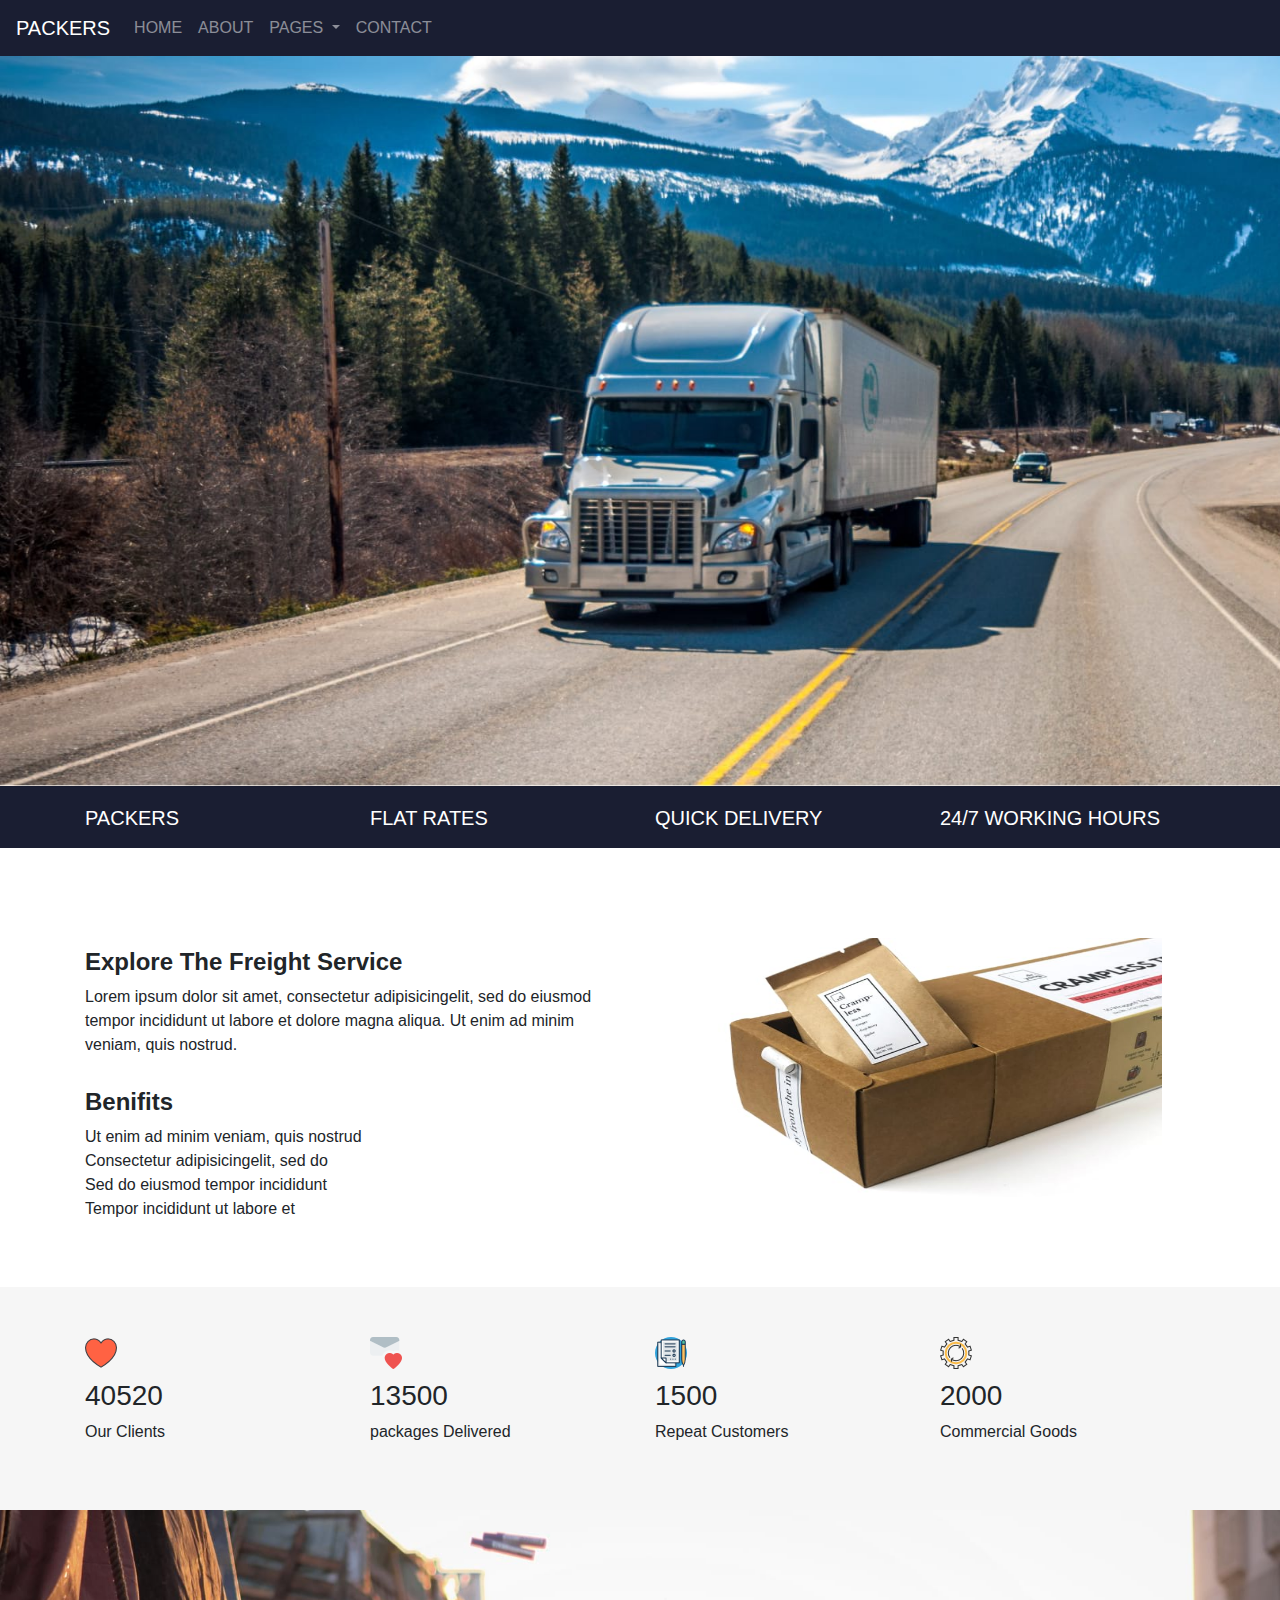
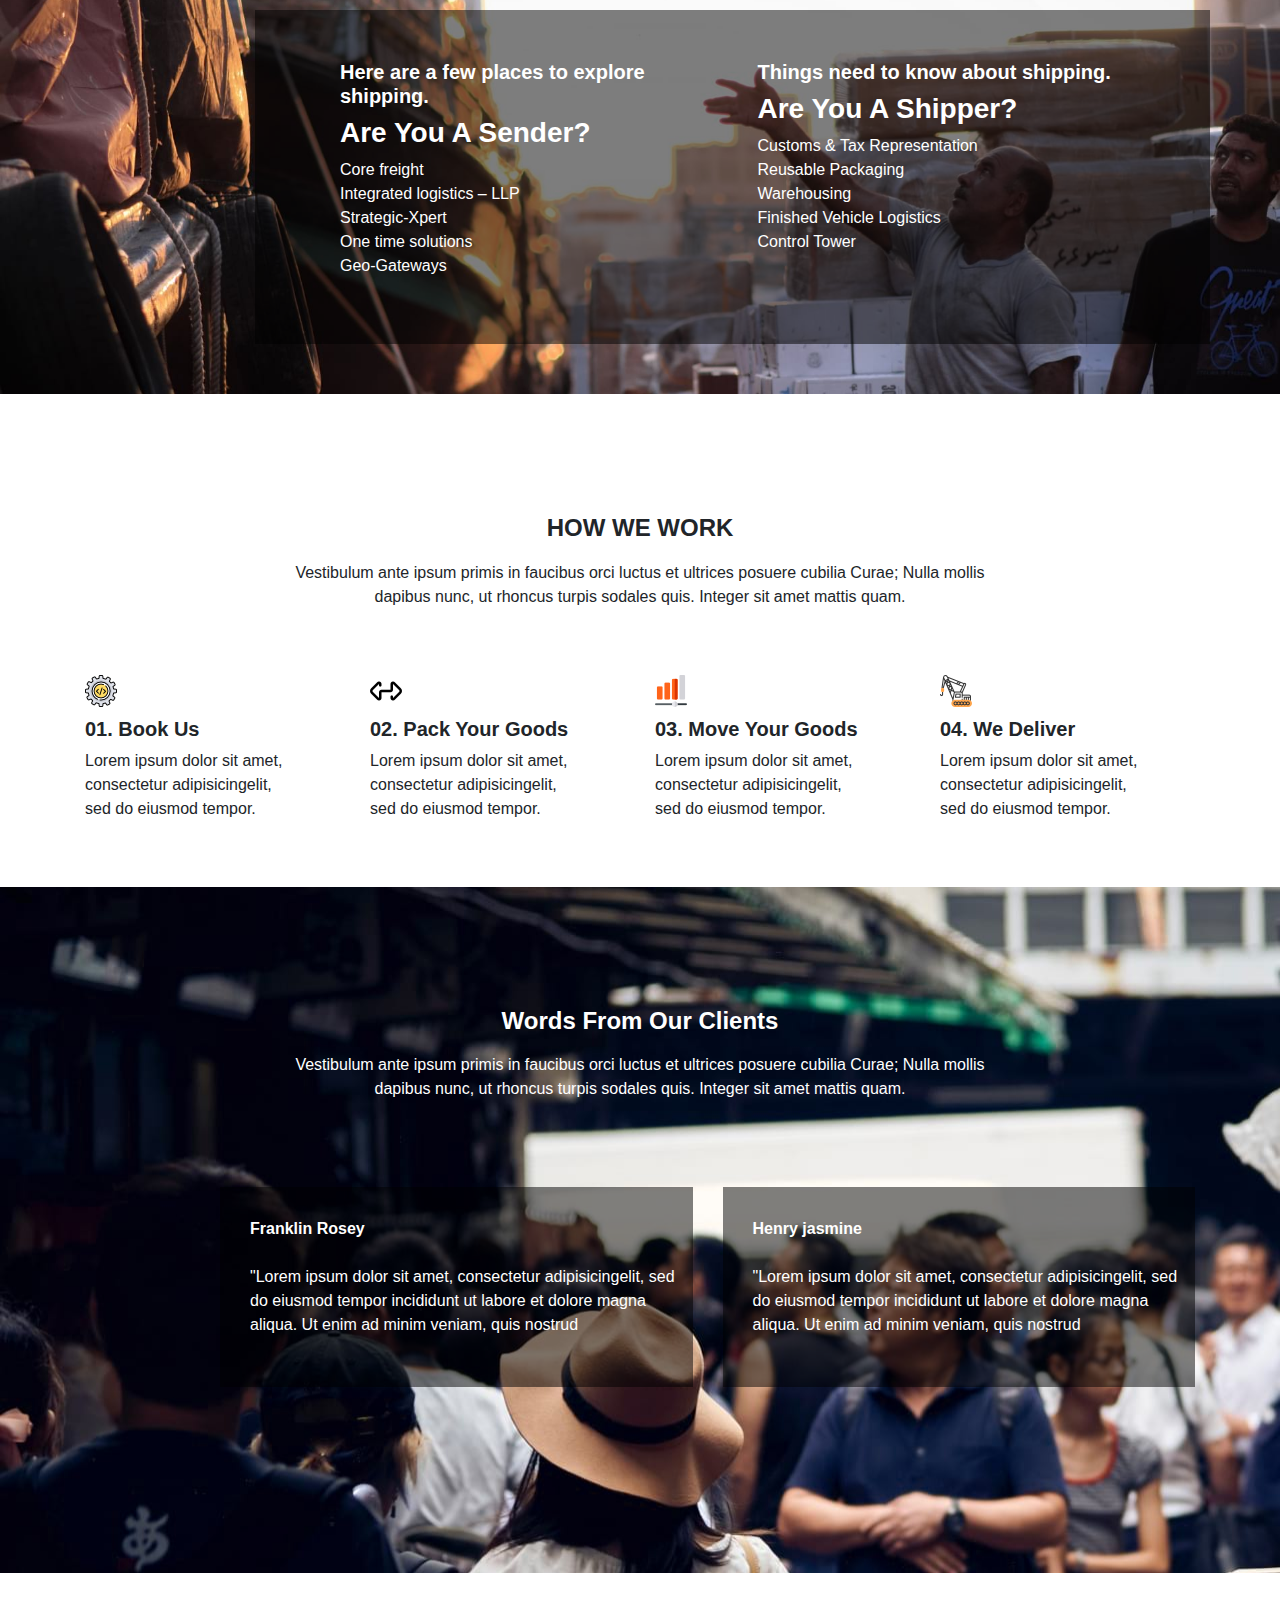
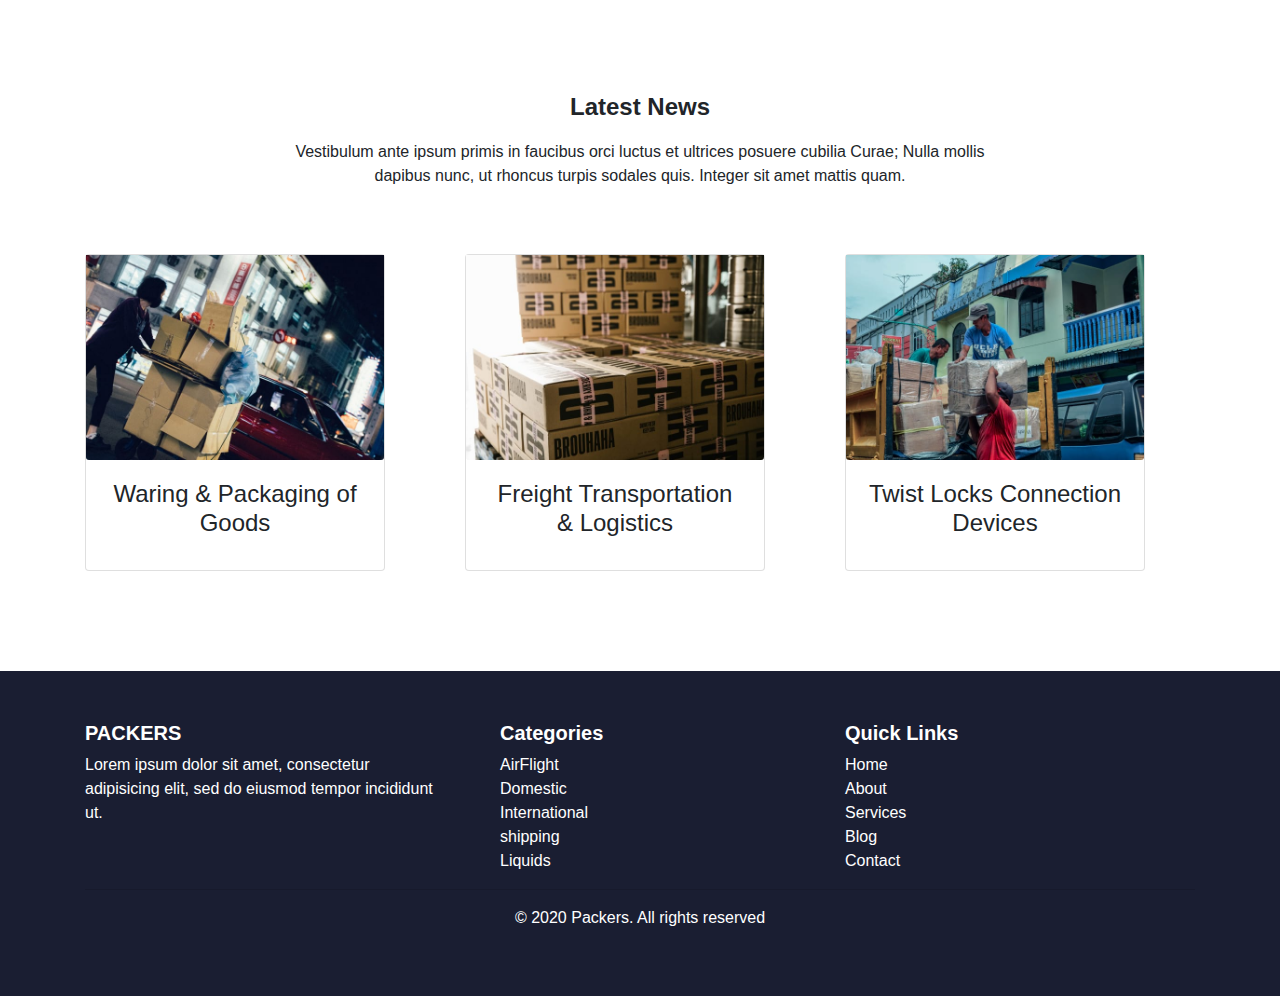
<file: PACKERS/index.html>
<!DOCTYPE html>
 <html class="no-js"> 
    <head>
        <meta charset="utf-8">
        <meta http-equiv="X-UA-Compatible" content="IE=edge">
        <title>PACKERS</title>
        <meta name="description" content="">
        <meta name="viewport" content="width=device-width, initial-scale=1">
        <link rel="stylesheet" href="https://maxcdn.bootstrapcdn.com/bootstrap/4.5.2/css/bootstrap.min.css">
        <script src="https://ajax.googleapis.com/ajax/libs/jquery/3.5.1/jquery.min.js"></script>
        <script src="https://cdnjs.cloudflare.com/ajax/libs/popper.js/1.16.0/umd/popper.min.js"></script>
        <script src="https://maxcdn.bootstrapcdn.com/bootstrap/4.5.2/js/bootstrap.min.js"></script>
        <link rel="stylesheet" href="../PACKERS/css/style.css">
        
    </head>
    <body>
        <nav class="navbar navbar-expand-sm bg-dark navbar-dark">
            <!-- Brand -->
            <a class="navbar-brand" href="index.html">PACKERS</a>
          
            <!-- Links -->
            <ul class="navbar-nav">
              <li class="nav-item">
                <a class="nav-link" href="index.html">HOME</a>
              </li>
              <li class="nav-item">
                <a class="nav-link" href="about.html">ABOUT</a>
              </li>
          
              <!-- Dropdown -->
              <li class="nav-item dropdown">
                <a class="nav-link dropdown-toggle" href="#" id="navbardrop" data-toggle="dropdown">
                  PAGES
                </a>
                <div class="dropdown-menu">
                  <a class="dropdown-item" href="services.html">SERVICES</a>
                  <a class="dropdown-item" href="#">PRICING</a>
                  <a class="dropdown-item" href="#">Link 3</a>
                </div>
              </li>

              <li class="nav-item">
                <a class="nav-link" href="#">CONTACT</a>
              </li>
            </ul>
          </nav>

          <div class="header-img">
              <img src="../PACKERS/images/2.jpg" alt="header-img" height="730px" width="1705px">

          </div>
           <div class="head-color">
          <div class="container">
              <div class="row">
                  <div class="col-md-3">
                    <h5 style="padding-top: 20px;padding-bottom: 10px;">PACKERS</h5>
                  </div>

                  <div class="col-md-3">
                    <h5 style="padding-top: 20px;padding-bottom: 10px;">FLAT RATES</h5>
                  </div>
                  
                  <div class="col-md-3">
                    <h5 style="padding-top: 20px;padding-bottom: 10px;">QUICK DELIVERY</h5>
                  </div>

                  <div class="col-md-3">
                    <h5 style="padding-top: 20px;padding-bottom: 10px;">24/7 WORKING HOURS</h5>
                  </div>

              </div>
          </div>
          </div>

          <div class="container">
              <div class="row">
                  <div class="col-md-6" style="padding-top: 100px; padding-bottom: 50px;">
                      <h4><b>Explore The Freight Service</b></h4>
                      <p style="padding-bottom: 15px;">Lorem ipsum dolor sit amet, consectetur adipisicingelit, sed do eiusmod tempor incididunt ut labore et dolore magna aliqua. Ut enim ad minim veniam, quis nostrud.</p>
                    
                      <h4><b>Benifits</b></h4>
                      <p>Ut enim ad minim veniam, quis nostrud<br>
                        Consectetur adipisicingelit, sed do<br>
                        Sed do eiusmod tempor incididunt<br>
                        Tempor incididunt ut labore et</p>
                  </div>

                  <div class="col-md-6">
                      <img style="padding-top: 90px;" src="../PACKERS/images/h1.jpg" alt="img" height="349px" width="507px">
                  </div>
              </div>
          </div>

          <div class="stats">
          <div class="container">
              <div class="row">
                  <div class="col-md-3">
                      <img style="padding-bottom: 10px;" src="../PACKERS/images/heart.png" alt="icon">
                      <h3>40520</h3>
                      <p>Our Clients</p>
                  </div>

                  <div class="col-md-3">
                    <img style="padding-bottom: 10px;" src="../PACKERS/images/like.png" alt="icon">
                    <h3>13500</h3>
                    <p>packages Delivered</p>
                </div>

                <div class="col-md-3">
                    <img style="padding-bottom: 10px;" src="../PACKERS/images/task.png" alt="icon">
                    <h3>1500</h3>
                    <p>Repeat Customers</p>
                </div>

                <div class="col-md-3">
                    <img style="padding-bottom: 10px;" src="../PACKERS/images/gear.png" alt="icon">
                    <h3>2000</h3>
                    <p>Commercial Goods</p>
                </div>
              </div>
          </div>
          </div>

          <div class="partition-class">
          <div class="container partition">
              <div class="row partition-inside">
                  <div class="col-md-6">
                      <h5><b>Here are a few places to explore shipping.</b></h5>
                      <h3><b>Are You A Sender?</b></h3>
                      <p>Core freight<br>
                        Integrated logistics – LLP<br>
                        Strategic-Xpert<br>
                        One time solutions<br>
                        Geo-Gateways</p>
                  </div>

                  <div class="col-md-6">
                    <h5><b>Things need to know about shipping.</b></h5>
                    <h3><b>Are You A Shipper?</b></h3>
                    <p>Customs & Tax Representation<br>
                        Reusable Packaging<br>
                        Warehousing<br>
                        Finished Vehicle Logistics<br>
                        Control Tower</p>
                  </div>
              </div>
          </div>
          </div>

          <div class="container">
              <div class="row">
                  <div class="col-md-12">
                      <h4 style="text-align: center; padding-top: 120px;padding-bottom: 10px;"><b>HOW WE WORK</b></h4>
                      <p style="text-align: center;">Vestibulum ante ipsum primis in faucibus orci luctus et ultrices posuere cubilia Curae; Nulla mollis<br> dapibus nunc, ut rhoncus turpis sodales quis. Integer sit amet mattis quam.</p>
                  </div>
              </div>
          </div>

          <div class="container">
              <div class="row" style="padding-top: 50px;padding-bottom: 50px;">
                  <div class="col-md-3">
                    <img style="padding-bottom: 10px;" src="../PACKERS/images/gear (1).png" alt="gear">
                      <h5><b>01. Book Us</b></h5>
                     <p> Lorem ipsum dolor sit amet,<br> consectetur adipisicingelit,<br> sed do eiusmod tempor. </p>
                  </div>
                  <div class="col-md-3">
                      <img style="padding-bottom: 10px;" src="../PACKERS/images/double-arrow.png" alt="gear">
                    <h5><b>02. Pack Your Goods</b></h5>
                   <p> Lorem ipsum dolor sit amet,<br> consectetur adipisicingelit,<br> sed do eiusmod tempor.</p>
                </div>
                <div class="col-md-3">
                    <img style="padding-bottom: 10px;" src="../PACKERS/images/volume.png" alt="gear">
                    <h5><b>03. Move Your Goods</b></h5>
                    <p>Lorem ipsum dolor sit amet,<br> consectetur adipisicingelit,<br> sed do eiusmod tempor.</p>
                </div>
                <div class="col-md-3">
                    <img style="padding-bottom: 10px;" src="../PACKERS/images/crane.png" alt="gear">
                    <h5><b>04. We Deliver</b></h5>
                   <p> Lorem ipsum dolor sit amet,<br> consectetur adipisicingelit,<br> sed do eiusmod tempor.</p>
                </div>
              </div>
          </div>

          <div class="words">
          <div class="container">
              <div class="row">
                  <div class="col-md-12">
                    <h4 style="text-align: center; padding-top: 120px;padding-bottom: 10px;"><b>Words From Our Clients</b></h4>
                    <p style="text-align: center;">Vestibulum ante ipsum primis in faucibus orci luctus et ultrices posuere cubilia Curae; Nulla mollis<br> dapibus nunc, ut rhoncus turpis sodales quis. Integer sit amet mattis quam.</p>
                  </div>
              </div>
          </div>

          <div class="container" style="padding-left: 150px;padding-top: 70px;">
              <div class="row " >
                  <div class="col-md-6">
                      <p style="padding-bottom: 50px;padding-top: 30px; padding-left: 30px;background-color: rgba(0,0,0,0.5);">
                        <b>Franklin Rosey</b><br><br>
                        "Lorem ipsum dolor sit amet, consectetur adipisicingelit, sed <br>do eiusmod tempor incididunt ut labore et dolore magna<br> aliqua. Ut enim ad minim veniam, quis nostrud</p>
                      
                  </div>
                  <div class="col-md-6">
                    <p  style="padding-bottom: 50px;padding-top: 30px; padding-left: 30px;background-color: rgba(0,0,0,0.5);">
                        <b>Henry jasmine</b><br><br>
                        "Lorem ipsum dolor sit amet, consectetur adipisicingelit, sed <br>do eiusmod tempor incididunt ut labore et dolore magna<br> aliqua. Ut enim ad minim veniam, quis nostrud</p>
                </div>
              </div>
          </div>
          </div>

          <div class="container">
              <div class="row">
                  <div class="col-md-12">
                    <h4 style="text-align: center; padding-top: 120px;padding-bottom: 10px;"><b>Latest News</b></h4>
                    <p style="text-align: center;padding-bottom: 50px;">Vestibulum ante ipsum primis in faucibus orci luctus et ultrices posuere cubilia Curae; Nulla mollis<br> dapibus nunc, ut rhoncus turpis sodales quis. Integer sit amet mattis quam.</p>
                  </div>
              </div>
          </div>
          <div class="container" style="padding-bottom: 100px;">
              <div class="row">
                  <div class="col-md-4">
                    <div class="card" style="width:300px">
                        <img class="card-img-bottom" src="../PACKERS/images/g2.jpg" alt="Card image" style="width:100%">
                        <div class="card-body">
                          <h4 class="card-title" style="text-align: center;">Waring & Packaging of<br>Goods</h4>
                        </div>
                        
                      </div>
                    </div>
                    <div class="col-md-4">
                        <div class="card" style="width:300px">
                            <img class="card-img-bottom" src="../PACKERS/images/g6.jpg" alt="Card image" style="width:100%">
                            <div class="card-body">
                              <h4 class="card-title" style="text-align: center;">Freight Transportation<br> & Logistics</h4>
                            </div>
                            
                          </div>
                        </div>
                        <div class="col-md-4">
                            <div class="card" style="width:300px">
                                <img class="card-img-bottom" src="../PACKERS/images/g10.jpg" alt="Card image" style="width:100%">
                                <div class="card-body">
                                  <h4 class="card-title" style="text-align: center;">Twist Locks Connection<br>Devices</h4>
                                </div>
                                
                              </div>
                            </div>
                  </div>
              </div>

              <div class="foot">
              <div class="container">
                  <div class="row">
                      <div class="col-md-4">
                          <h5><b>PACKERS</b></h5>
                          <p>Lorem ipsum dolor sit amet, consectetur adipisicing elit, sed do eiusmod tempor incididunt ut.</p>
                      </div>

                      <div class="col-md-4" style="padding-left: 50px;">
                          <h5><b>Categories</b></h5>
                          <a href="#"  style="color: white;">AirFlight</a><br>
                          <a href="#"  style="color: white;">Domestic</a><br>
                          <a href="#"  style="color: white;">International</a><br>
                          <a href="#"  style="color: white;">shipping</a><br>
                          <a href="#"  style="color: white;">Liquids</a><br>
                      </div>
                      <div class="col-md-4">
                          <h5><b>Quick Links</b></h5>
                          <a href="#"  style="color: white;">Home</a><br>
                          <a href="#"  style="color: white;">About</a><br>
                          <a href="#"  style="color: white;">Services</a><br>
                          <a href="#"  style="color: white;">Blog</a><br>
                          <a href="#"  style="color: white;">Contact</a><br>
                      </div>
                  </div>
              </div>

              <div class="container">
                  <div class="row">
                      <div class="col-md-12">
                          <hr>
                          <p style="text-align: center;">© 2020 Packers. All rights reserved </p>
                      </div>
                  </div>
              </div>
              </div>


        
        <script src="" async defer></script>
    </body>
</html>
</file>
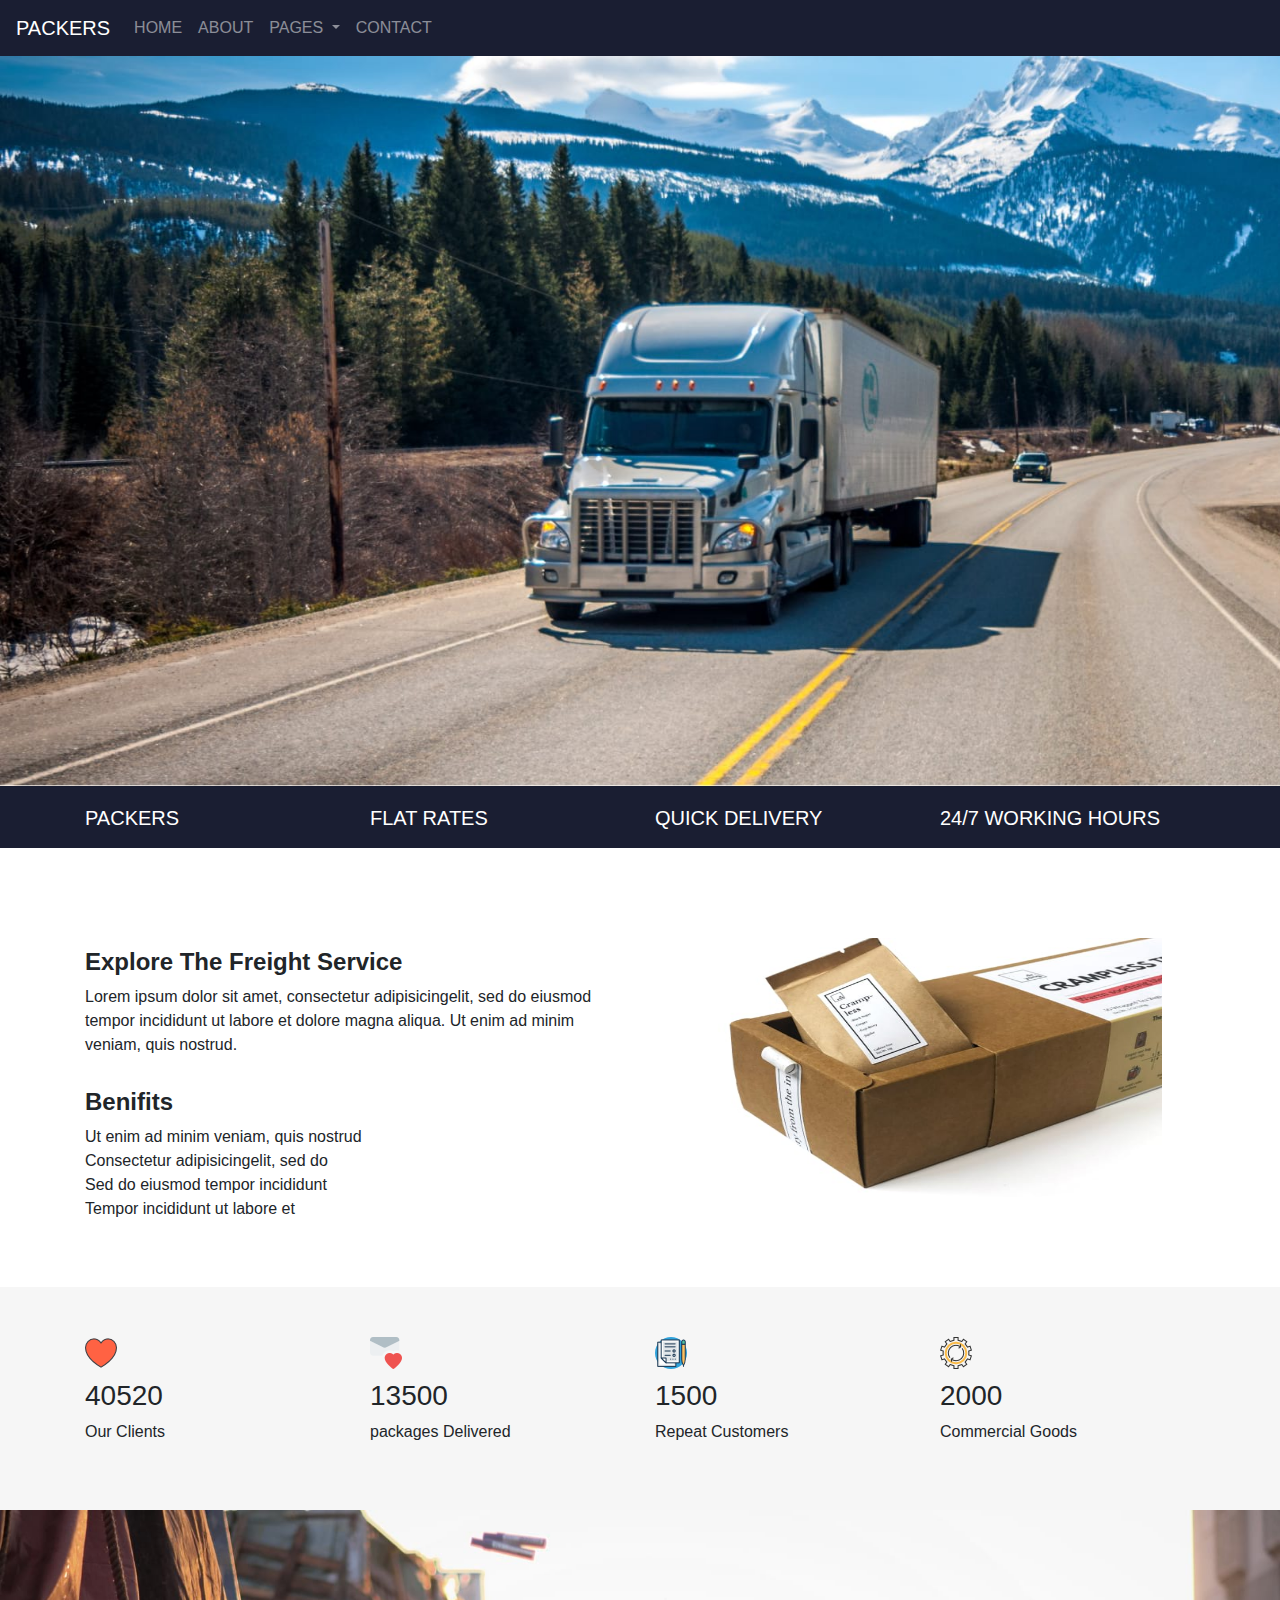
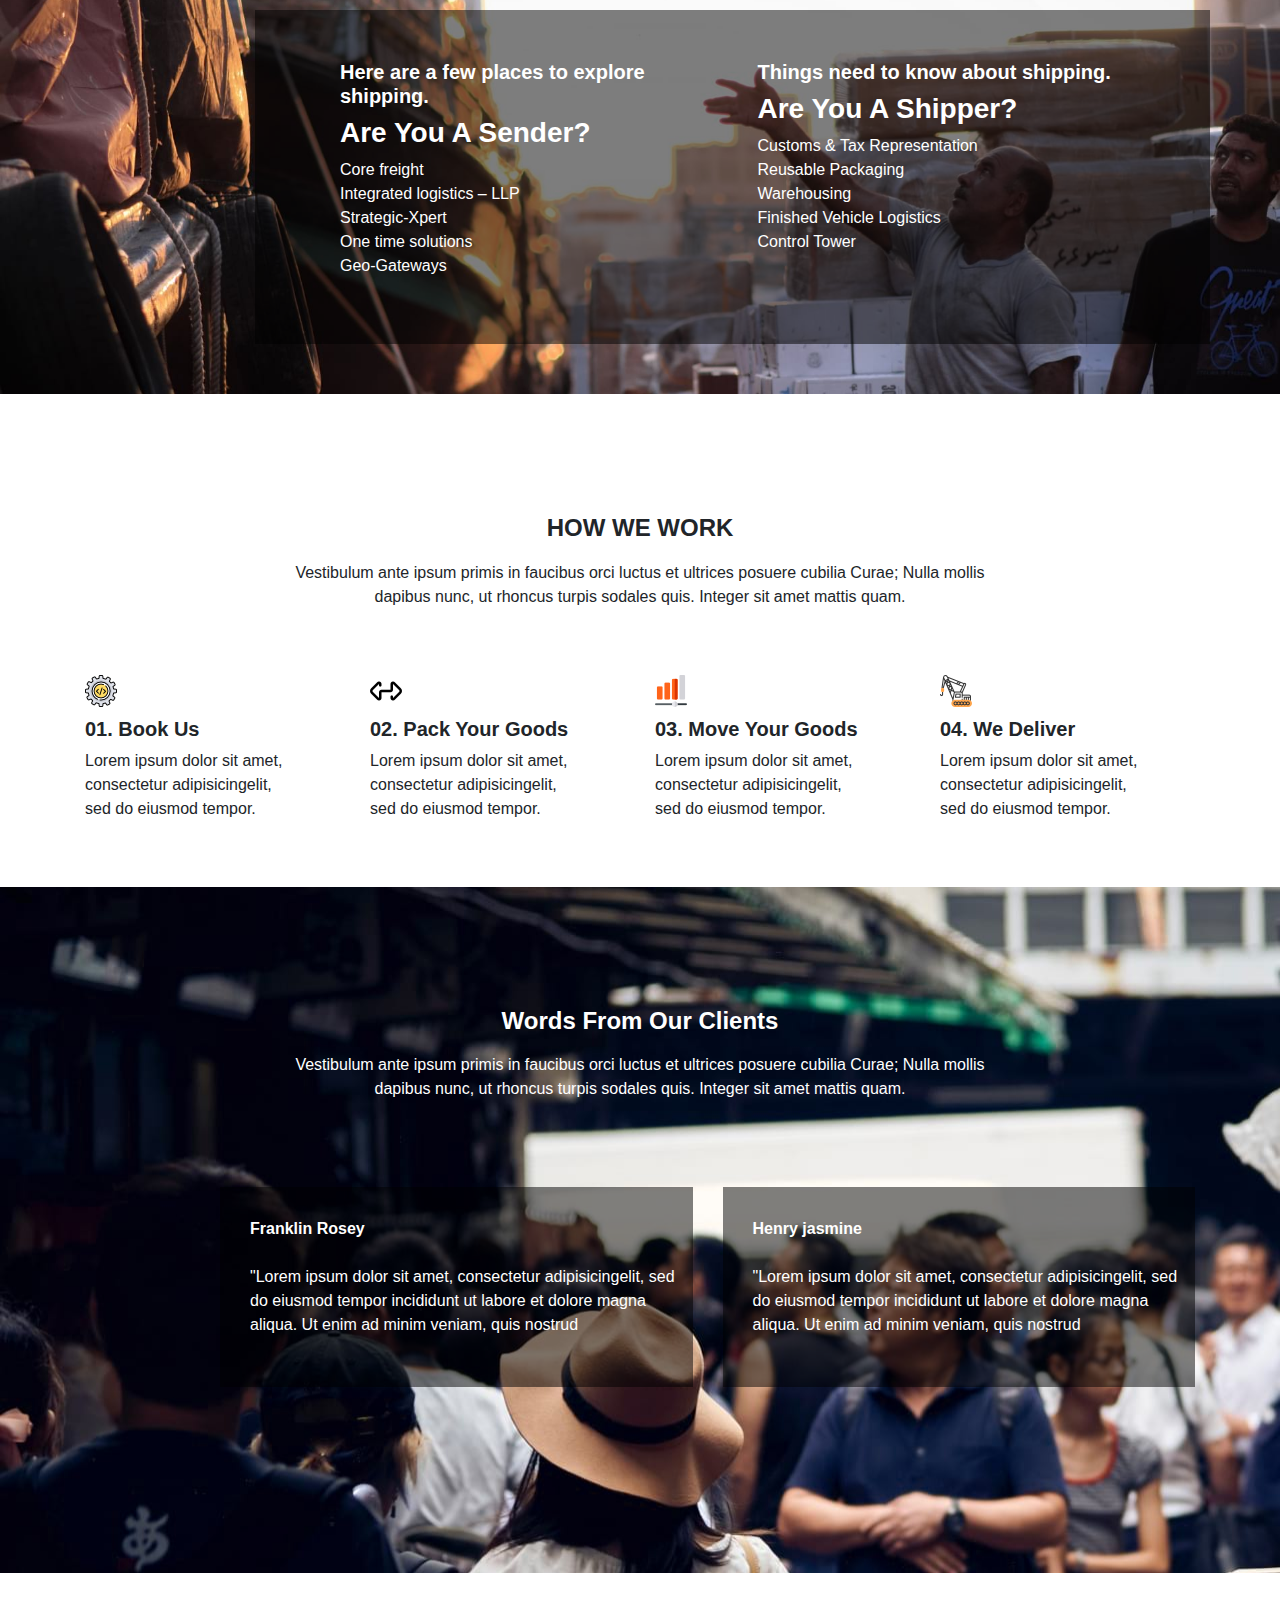
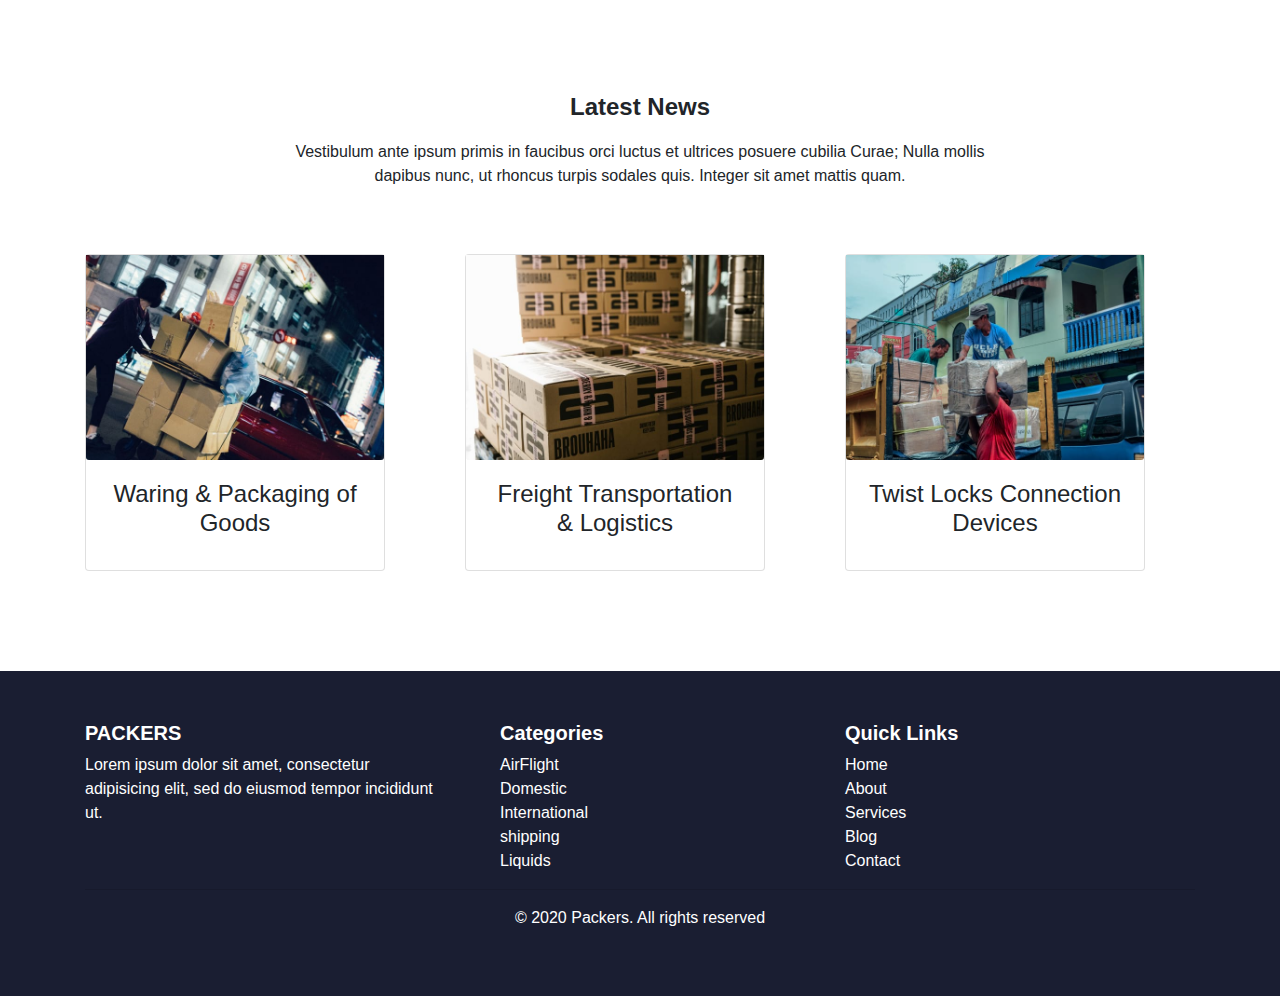
<file: PACKERS/PACKERS/index.html>
<!DOCTYPE html>
 <html class="no-js"> 
    <head>
        <meta charset="utf-8">
        <meta http-equiv="X-UA-Compatible" content="IE=edge">
        <title>PACKERS</title>
        <meta name="description" content="">
        <meta name="viewport" content="width=device-width, initial-scale=1">
        <link rel="stylesheet" href="https://maxcdn.bootstrapcdn.com/bootstrap/4.5.2/css/bootstrap.min.css">
        <script src="https://ajax.googleapis.com/ajax/libs/jquery/3.5.1/jquery.min.js"></script>
        <script src="https://cdnjs.cloudflare.com/ajax/libs/popper.js/1.16.0/umd/popper.min.js"></script>
        <script src="https://maxcdn.bootstrapcdn.com/bootstrap/4.5.2/js/bootstrap.min.js"></script>
        <link rel="stylesheet" href="../PACKERS/css/style.css">
        
    </head>
    <body>
        <nav class="navbar navbar-expand-sm bg-dark navbar-dark">
            <!-- Brand -->
            <a class="navbar-brand" href="index.html">PACKERS</a>
          
            <!-- Links -->
            <ul class="navbar-nav">
              <li class="nav-item">
                <a class="nav-link" href="index.html">HOME</a>
              </li>
              <li class="nav-item">
                <a class="nav-link" href="about.html">ABOUT</a>
              </li>
          
              <!-- Dropdown -->
              <li class="nav-item dropdown">
                <a class="nav-link dropdown-toggle" href="#" id="navbardrop" data-toggle="dropdown">
                  PAGES
                </a>
                <div class="dropdown-menu">
                  <a class="dropdown-item" href="services.html">SERVICES</a>
                  <a class="dropdown-item" href="pricing.html">PRICING</a>
                  <a class="dropdown-item" href="portfolio.html">Portfolio</a>
                  <a class="dropdown-item" href="services-single.html">Services single</a>
                  <a class="dropdown-item" href="login.html">Login</a>
                  <a class="dropdown-item" href="register.html">Register</a>
                </div>
              </li>

              <li class="nav-item">
                <a class="nav-link" href="#">CONTACT</a>
              </li>
            </ul>
          </nav>

          <div class="header-img">
              <img src="../PACKERS/images/2.jpg" alt="header-img" height="730px" width="1705px">

          </div>
           <div class="head-color">
          <div class="container">
              <div class="row">
                  <div class="col-md-3">
                    <h5 style="padding-top: 20px;padding-bottom: 10px;">PACKERS</h5>
                  </div>

                  <div class="col-md-3">
                    <h5 style="padding-top: 20px;padding-bottom: 10px;">FLAT RATES</h5>
                  </div>
                  
                  <div class="col-md-3">
                    <h5 style="padding-top: 20px;padding-bottom: 10px;">QUICK DELIVERY</h5>
                  </div>

                  <div class="col-md-3">
                    <h5 style="padding-top: 20px;padding-bottom: 10px;">24/7 WORKING HOURS</h5>
                  </div>

              </div>
          </div>
          </div>

          <div class="container">
              <div class="row">
                  <div class="col-md-6" style="padding-top: 100px; padding-bottom: 50px;">
                      <h4><b>Explore The Freight Service</b></h4>
                      <p style="padding-bottom: 15px;">Lorem ipsum dolor sit amet, consectetur adipisicingelit, sed do eiusmod tempor incididunt ut labore et dolore magna aliqua. Ut enim ad minim veniam, quis nostrud.</p>
                    
                      <h4><b>Benifits</b></h4>
                      <p>Ut enim ad minim veniam, quis nostrud<br>
                        Consectetur adipisicingelit, sed do<br>
                        Sed do eiusmod tempor incididunt<br>
                        Tempor incididunt ut labore et</p>
                  </div>

                  <div class="col-md-6">
                      <img style="padding-top: 90px;" src="../PACKERS/images/h1.jpg" alt="img" height="349px" width="507px">
                  </div>
              </div>
          </div>

          <div class="stats">
          <div class="container">
              <div class="row">
                  <div class="col-md-3">
                      <img style="padding-bottom: 10px;" src="../PACKERS/images/heart.png" alt="icon">
                      <h3>40520</h3>
                      <p>Our Clients</p>
                  </div>

                  <div class="col-md-3">
                    <img style="padding-bottom: 10px;" src="../PACKERS/images/like.png" alt="icon">
                    <h3>13500</h3>
                    <p>packages Delivered</p>
                </div>

                <div class="col-md-3">
                    <img style="padding-bottom: 10px;" src="../PACKERS/images/task.png" alt="icon">
                    <h3>1500</h3>
                    <p>Repeat Customers</p>
                </div>

                <div class="col-md-3">
                    <img style="padding-bottom: 10px;" src="../PACKERS/images/gear.png" alt="icon">
                    <h3>2000</h3>
                    <p>Commercial Goods</p>
                </div>
              </div>
          </div>
          </div>

          <div class="partition-class">
          <div class="container partition">
              <div class="row partition-inside">
                  <div class="col-md-6">
                      <h5><b>Here are a few places to explore shipping.</b></h5>
                      <h3><b>Are You A Sender?</b></h3>
                      <p>Core freight<br>
                        Integrated logistics – LLP<br>
                        Strategic-Xpert<br>
                        One time solutions<br>
                        Geo-Gateways</p>
                  </div>

                  <div class="col-md-6">
                    <h5><b>Things need to know about shipping.</b></h5>
                    <h3><b>Are You A Shipper?</b></h3>
                    <p>Customs & Tax Representation<br>
                        Reusable Packaging<br>
                        Warehousing<br>
                        Finished Vehicle Logistics<br>
                        Control Tower</p>
                  </div>
              </div>
          </div>
          </div>

          <div class="container">
              <div class="row">
                  <div class="col-md-12">
                      <h4 style="text-align: center; padding-top: 120px;padding-bottom: 10px;"><b>HOW WE WORK</b></h4>
                      <p style="text-align: center;">Vestibulum ante ipsum primis in faucibus orci luctus et ultrices posuere cubilia Curae; Nulla mollis<br> dapibus nunc, ut rhoncus turpis sodales quis. Integer sit amet mattis quam.</p>
                  </div>
              </div>
          </div>

          <div class="container">
              <div class="row" style="padding-top: 50px;padding-bottom: 50px;">
                  <div class="col-md-3">
                    <img style="padding-bottom: 10px;" src="../PACKERS/images/gear (1).png" alt="gear">
                      <h5><b>01. Book Us</b></h5>
                     <p> Lorem ipsum dolor sit amet,<br> consectetur adipisicingelit,<br> sed do eiusmod tempor. </p>
                  </div>
                  <div class="col-md-3">
                      <img style="padding-bottom: 10px;" src="../PACKERS/images/double-arrow.png" alt="gear">
                    <h5><b>02. Pack Your Goods</b></h5>
                   <p> Lorem ipsum dolor sit amet,<br> consectetur adipisicingelit,<br> sed do eiusmod tempor.</p>
                </div>
                <div class="col-md-3">
                    <img style="padding-bottom: 10px;" src="../PACKERS/images/volume.png" alt="gear">
                    <h5><b>03. Move Your Goods</b></h5>
                    <p>Lorem ipsum dolor sit amet,<br> consectetur adipisicingelit,<br> sed do eiusmod tempor.</p>
                </div>
                <div class="col-md-3">
                    <img style="padding-bottom: 10px;" src="../PACKERS/images/crane.png" alt="gear">
                    <h5><b>04. We Deliver</b></h5>
                   <p> Lorem ipsum dolor sit amet,<br> consectetur adipisicingelit,<br> sed do eiusmod tempor.</p>
                </div>
              </div>
          </div>

          <div class="words">
          <div class="container">
              <div class="row">
                  <div class="col-md-12">
                    <h4 style="text-align: center; padding-top: 120px;padding-bottom: 10px;"><b>Words From Our Clients</b></h4>
                    <p style="text-align: center;">Vestibulum ante ipsum primis in faucibus orci luctus et ultrices posuere cubilia Curae; Nulla mollis<br> dapibus nunc, ut rhoncus turpis sodales quis. Integer sit amet mattis quam.</p>
                  </div>
              </div>
          </div>

          <div class="container" style="padding-left: 150px;padding-top: 70px;">
              <div class="row " >
                  <div class="col-md-6">
                      <p style="padding-bottom: 50px;padding-top: 30px; padding-left: 30px;background-color: rgba(0,0,0,0.5);">
                        <b>Franklin Rosey</b><br><br>
                        "Lorem ipsum dolor sit amet, consectetur adipisicingelit, sed <br>do eiusmod tempor incididunt ut labore et dolore magna<br> aliqua. Ut enim ad minim veniam, quis nostrud</p>
                      
                  </div>
                  <div class="col-md-6">
                    <p  style="padding-bottom: 50px;padding-top: 30px; padding-left: 30px;background-color: rgba(0,0,0,0.5);">
                        <b>Henry jasmine</b><br><br>
                        "Lorem ipsum dolor sit amet, consectetur adipisicingelit, sed <br>do eiusmod tempor incididunt ut labore et dolore magna<br> aliqua. Ut enim ad minim veniam, quis nostrud</p>
                </div>
              </div>
          </div>
          </div>

          <div class="container">
              <div class="row">
                  <div class="col-md-12">
                    <h4 style="text-align: center; padding-top: 120px;padding-bottom: 10px;"><b>Latest News</b></h4>
                    <p style="text-align: center;padding-bottom: 50px;">Vestibulum ante ipsum primis in faucibus orci luctus et ultrices posuere cubilia Curae; Nulla mollis<br> dapibus nunc, ut rhoncus turpis sodales quis. Integer sit amet mattis quam.</p>
                  </div>
              </div>
          </div>
          <div class="container" style="padding-bottom: 100px;">
              <div class="row">
                  <div class="col-md-4">
                    <div class="card" style="width:300px">
                        <img class="card-img-bottom" src="../PACKERS/images/g2.jpg" alt="Card image" style="width:100%">
                        <div class="card-body">
                          <h4 class="card-title" style="text-align: center;">Waring & Packaging of<br>Goods</h4>
                        </div>
                        
                      </div>
                    </div>
                    <div class="col-md-4">
                        <div class="card" style="width:300px">
                            <img class="card-img-bottom" src="../PACKERS/images/g6.jpg" alt="Card image" style="width:100%">
                            <div class="card-body">
                              <h4 class="card-title" style="text-align: center;">Freight Transportation<br> & Logistics</h4>
                            </div>
                            
                          </div>
                        </div>
                        <div class="col-md-4">
                            <div class="card" style="width:300px">
                                <img class="card-img-bottom" src="../PACKERS/images/g10.jpg" alt="Card image" style="width:100%">
                                <div class="card-body">
                                  <h4 class="card-title" style="text-align: center;">Twist Locks Connection<br>Devices</h4>
                                </div>
                                
                              </div>
                            </div>
                  </div>
              </div>

              <div class="foot">
              <div class="container">
                  <div class="row">
                      <div class="col-md-4">
                          <h5><b>PACKERS</b></h5>
                          <p>Lorem ipsum dolor sit amet, consectetur adipisicing elit, sed do eiusmod tempor incididunt ut.</p>
                      </div>

                      <div class="col-md-4" style="padding-left: 50px;">
                          <h5><b>Categories</b></h5>
                          <a href="#"  style="color: white;">AirFlight</a><br>
                          <a href="#"  style="color: white;">Domestic</a><br>
                          <a href="#"  style="color: white;">International</a><br>
                          <a href="#"  style="color: white;">shipping</a><br>
                          <a href="#"  style="color: white;">Liquids</a><br>
                      </div>
                      <div class="col-md-4">
                          <h5><b>Quick Links</b></h5>
                          <a href="#"  style="color: white;">Home</a><br>
                          <a href="#"  style="color: white;">About</a><br>
                          <a href="#"  style="color: white;">Services</a><br>
                          <a href="#"  style="color: white;">Blog</a><br>
                          <a href="#"  style="color: white;">Contact</a><br>
                      </div>
                  </div>
              </div>

              <div class="container">
                  <div class="row">
                      <div class="col-md-12">
                          <hr>
                          <p style="text-align: center;">© 2020 Packers. All rights reserved </p>
                      </div>
                  </div>
              </div>
              </div>


        
        <script src="" async defer></script>
    </body>
</html>
</file>
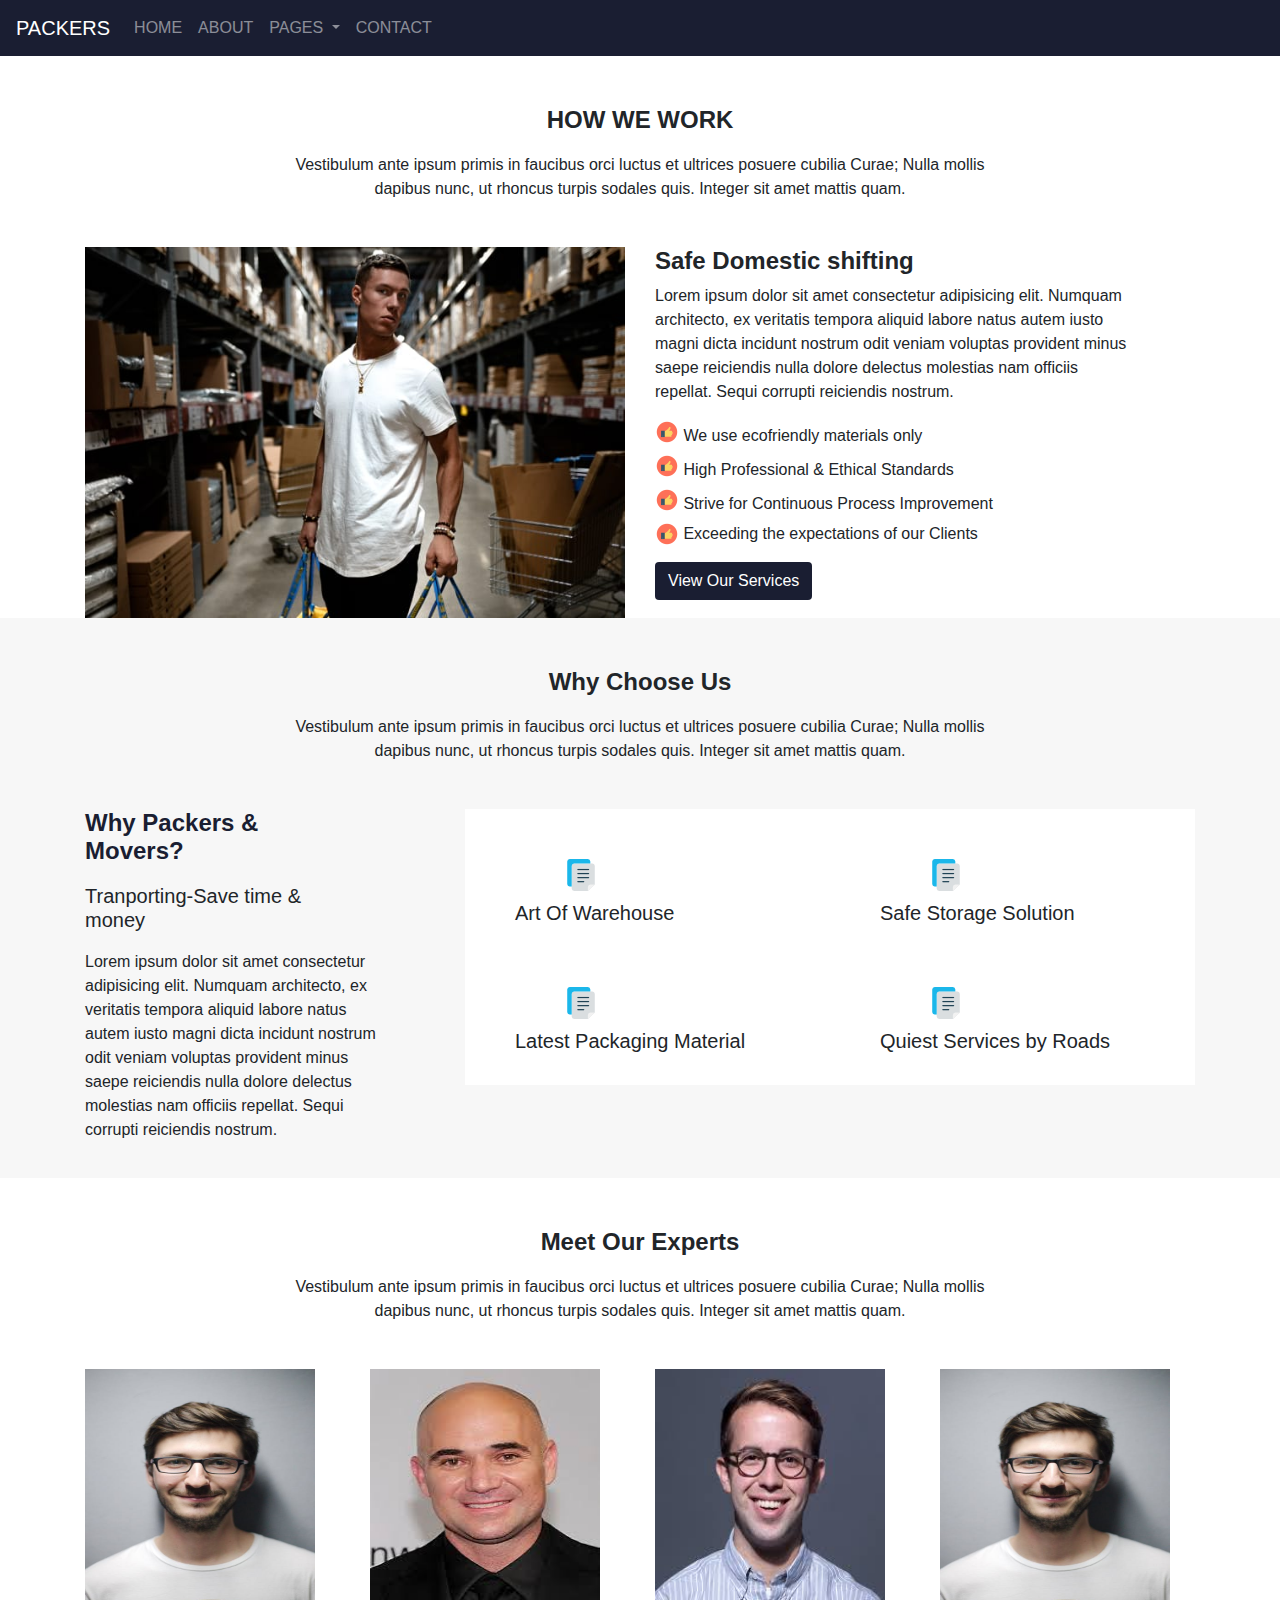
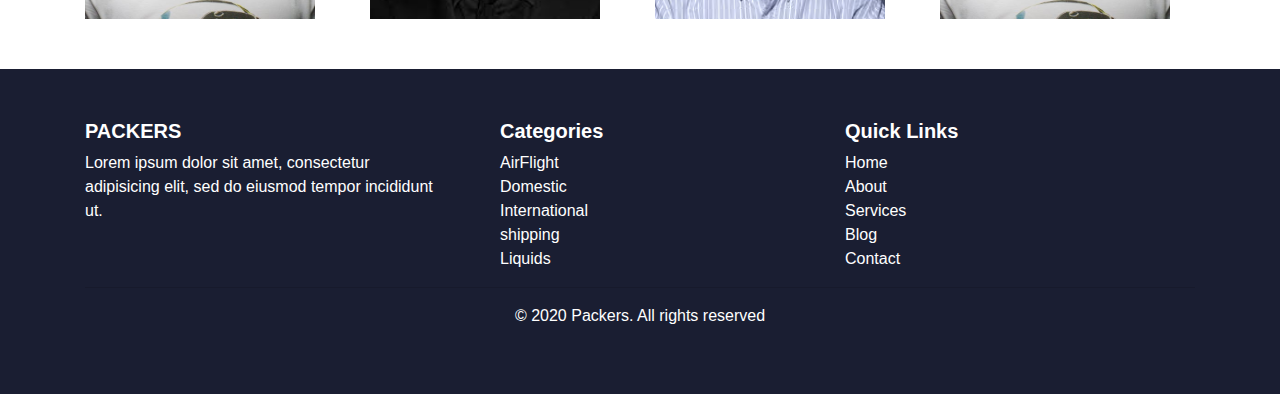
<file: PACKERS/about.html>
<!DOCTYPE html>
 <html class="no-js"> 
    <head>
        <meta charset="utf-8">
        <meta http-equiv="X-UA-Compatible" content="IE=edge">
        <title>PACKERS</title>
        <meta name="description" content="">
        <meta name="viewport" content="width=device-width, initial-scale=1">
        <link rel="stylesheet" href="https://maxcdn.bootstrapcdn.com/bootstrap/4.5.2/css/bootstrap.min.css">
        <script src="https://ajax.googleapis.com/ajax/libs/jquery/3.5.1/jquery.min.js"></script>
        <script src="https://cdnjs.cloudflare.com/ajax/libs/popper.js/1.16.0/umd/popper.min.js"></script>
        <script src="https://maxcdn.bootstrapcdn.com/bootstrap/4.5.2/js/bootstrap.min.js"></script>
        <link rel="stylesheet" href="../PACKERS/css/style.css">
        
    </head>
    <body>
        <nav class="navbar navbar-expand-sm bg-dark navbar-dark">
            <!-- Brand -->
            <a class="navbar-brand" href="index.html">PACKERS</a>
          
            <!-- Links -->
            <ul class="navbar-nav">
              <li class="nav-item">
                <a class="nav-link" href="index.html">HOME</a>
              </li>
              <li class="nav-item">
                <a class="nav-link" href="about.html">ABOUT</a>
              </li>
          
              <!-- Dropdown -->
              <li class="nav-item dropdown">
                <a class="nav-link dropdown-toggle" href="#" id="navbardrop" data-toggle="dropdown">
                  PAGES
                </a>
                <div class="dropdown-menu">
                  <a class="dropdown-item" href="services.html">SERVICES</a>
                  <a class="dropdown-item" href="#">PRICING</a>
                  <a class="dropdown-item" href="#">Link 3</a>
                </div>
              </li>

              <li class="nav-item">
                <a class="nav-link" href="#">CONTACT</a>
              </li>
            </ul>
          </nav>

        <div class="container">
            <div class="row">
                <div class="col-md-12">
                    <h4 style="text-align: center; padding-top: 50px;padding-bottom: 10px;"><b>HOW WE WORK</b></h4>
                      <p style="text-align: center; padding-bottom: 30px;">Vestibulum ante ipsum primis in faucibus orci luctus et ultrices posuere cubilia Curae; Nulla mollis<br> dapibus nunc, ut rhoncus turpis sodales quis. Integer sit amet mattis quam.</p>
                </div>
            </div>
        </div>
        <div class="container">
            <div class="row">
                <div class="col-md-6">
                    <img src="../PACKERS/images/g9.jpg" alt="abt-1" height="371px" width="540">

                </div>

                <div class="col-md-6">
                    <h4><b>Safe Domestic shifting</b></h4>
                    <p>Lorem ipsum dolor sit amet consectetur adipisicing elit. Numquam<br> architecto, ex veritatis tempora aliquid labore natus autem iusto<br> magni dicta incidunt nostrum odit veniam voluptas provident minus<br> saepe reiciendis nulla dolore delectus molestias nam officiis<br> repellat. Sequi corrupti reiciendis nostrum.</p>
                    <p> <img src="../PACKERS/images/like (1).png" alt="like" style="padding-bottom: 10px;"> We use ecofriendly materials only<br>
                        <img src="../PACKERS/images/like (1).png" alt="like" style="padding-bottom: 10px;"> High Professional & Ethical Standards<br>
                        <img src="../PACKERS/images/like (1).png" alt="like" style="padding-bottom: 10px"> Strive for Continuous Process Improvement<br>
                        <img src="../PACKERS/images/like (1).png" alt="like"> Exceeding the expectations of our Clients
                       </p>
                       <a href="#" class="btn " role="button" style="background-color: #1a1e32;color: white;">View Our Services</a>
                </div>
            </div>
        </div>

        <div class="why-choose-bg">
        <div class="container">
            <div class="row">
                <div class="col-md-12">
                    <h4 style="text-align: center; padding-top: 50px;padding-bottom: 10px;"><b>Why Choose Us</b></h4>
                    <p style="text-align: center; padding-bottom: 30px;">Vestibulum ante ipsum primis in faucibus orci luctus et ultrices posuere cubilia Curae; Nulla mollis<br> dapibus nunc, ut rhoncus turpis sodales quis. Integer sit amet mattis quam.</p>
                </div>
            </div>
        </div>

        <div class="container">
            <div class="row">
                <div class="col-md-4">
                    <h4 style="color:#1a1e32;"><b>Why Packers &<br>Movers?</b></h4>
                    <h5 style="padding-top: 10px;padding-bottom: 10px;">Tranporting-Save time &<br>money</h5>
                    <p>Lorem ipsum dolor sit amet consectetur<br> adipisicing elit. Numquam architecto, ex<br> veritatis tempora aliquid labore natus<br> autem iusto magni dicta incidunt nostrum <br>odit veniam voluptas provident minus<br> saepe reiciendis nulla dolore delectus <br>molestias nam officiis repellat. Sequi<br> corrupti reiciendis nostrum.</p>
                </div>
                <div class="col-md-8">
                    <div class="container">
                        <div class="row">
                            <div class="col-md-6 why-one">
                                <img src="../PACKERS/images/document.png" style="padding-left: 50px;padding-bottom: 10px;" alt="icon">
                                <h5 style="padding-bottom: 30px;">Art Of Warehouse</h5>
                                <br>
                                <img src="../PACKERS/images/document.png" style="padding-left: 50px;padding-bottom: 10px;" alt="icon">
                                <h5>Latest Packaging Material</h5>
                            </div>
                            <hr>

                            <div class="col-md-6 why-one">
                                <img src="../PACKERS/images/document.png" style="padding-left: 50px;padding-bottom: 10px;" alt="icon">
                                <h5 style="padding-bottom: 30px;">Safe Storage Solution</h5>
                                <br>
                                <img src="../PACKERS/images/document.png" style="padding-left: 50px;padding-bottom: 10px;" alt="icon">
                                <h5>Quiest Services by Roads</h5>
                                <br>

                            </div>
                        </div>
                    </div>
                </div>
            </div>
        </div>
        </div>

        <div class="container">
            <div class="row">
                <div class="col-md-12">
                    <h4 style="text-align: center; padding-top: 50px;padding-bottom: 10px;"><b>Meet Our Experts</b></h4>
                    <p style="text-align: center; padding-bottom: 30px;">Vestibulum ante ipsum primis in faucibus orci luctus et ultrices posuere cubilia Curae; Nulla mollis<br> dapibus nunc, ut rhoncus turpis sodales quis. Integer sit amet mattis quam.</p>
                </div>
            </div>
        </div>
        <div class="container">
            <div class="row experts">
                <div class="col-md-3">
                    <img src="../PACKERS/images/1.jpeg" alt="img" height="250px" width="230px">
                </div>

                <div class="col-md-3">
                    <img src="../PACKERS/images/images1.jpg" alt="img" height="250px" width="230px">
                </div>
                <div class="col-md-3">
                    <img src="../PACKERS/images/two.jpg" alt="img" height="250px" width="230px">
                </div>
                <div class="col-md-3">
                    <img src="../PACKERS/images/1.jpeg" alt="img" height="250px" width="230px">
                </div>
            </div>
        </div>

        <div class="foot">
            <div class="container">
                <div class="row">
                    <div class="col-md-4">
                        <h5><b>PACKERS</b></h5>
                        <p>Lorem ipsum dolor sit amet, consectetur adipisicing elit, sed do eiusmod tempor incididunt ut.</p>
                    </div>

                    <div class="col-md-4" style="padding-left: 50px;">
                        <h5><b>Categories</b></h5>
                        <a href="#"  style="color: white;">AirFlight</a><br>
                        <a href="#"  style="color: white;">Domestic</a><br>
                        <a href="#"  style="color: white;">International</a><br>
                        <a href="#"  style="color: white;">shipping</a><br>
                        <a href="#"  style="color: white;">Liquids</a><br>
                    </div>
                    <div class="col-md-4">
                        <h5><b>Quick Links</b></h5>
                        <a href="#"  style="color: white;">Home</a><br>
                        <a href="#"  style="color: white;">About</a><br>
                        <a href="#"  style="color: white;">Services</a><br>
                        <a href="#"  style="color: white;">Blog</a><br>
                        <a href="#"  style="color: white;">Contact</a><br>
                    </div>
                </div>
            </div>

            <div class="container">
                <div class="row">
                    <div class="col-md-12">
                        <hr>
                        <p style="text-align: center;">© 2020 Packers. All rights reserved </p>
                    </div>
                </div>
            </div>
            </div>


        
        <script src="" async defer></script>
    </body>
</html>
</file>
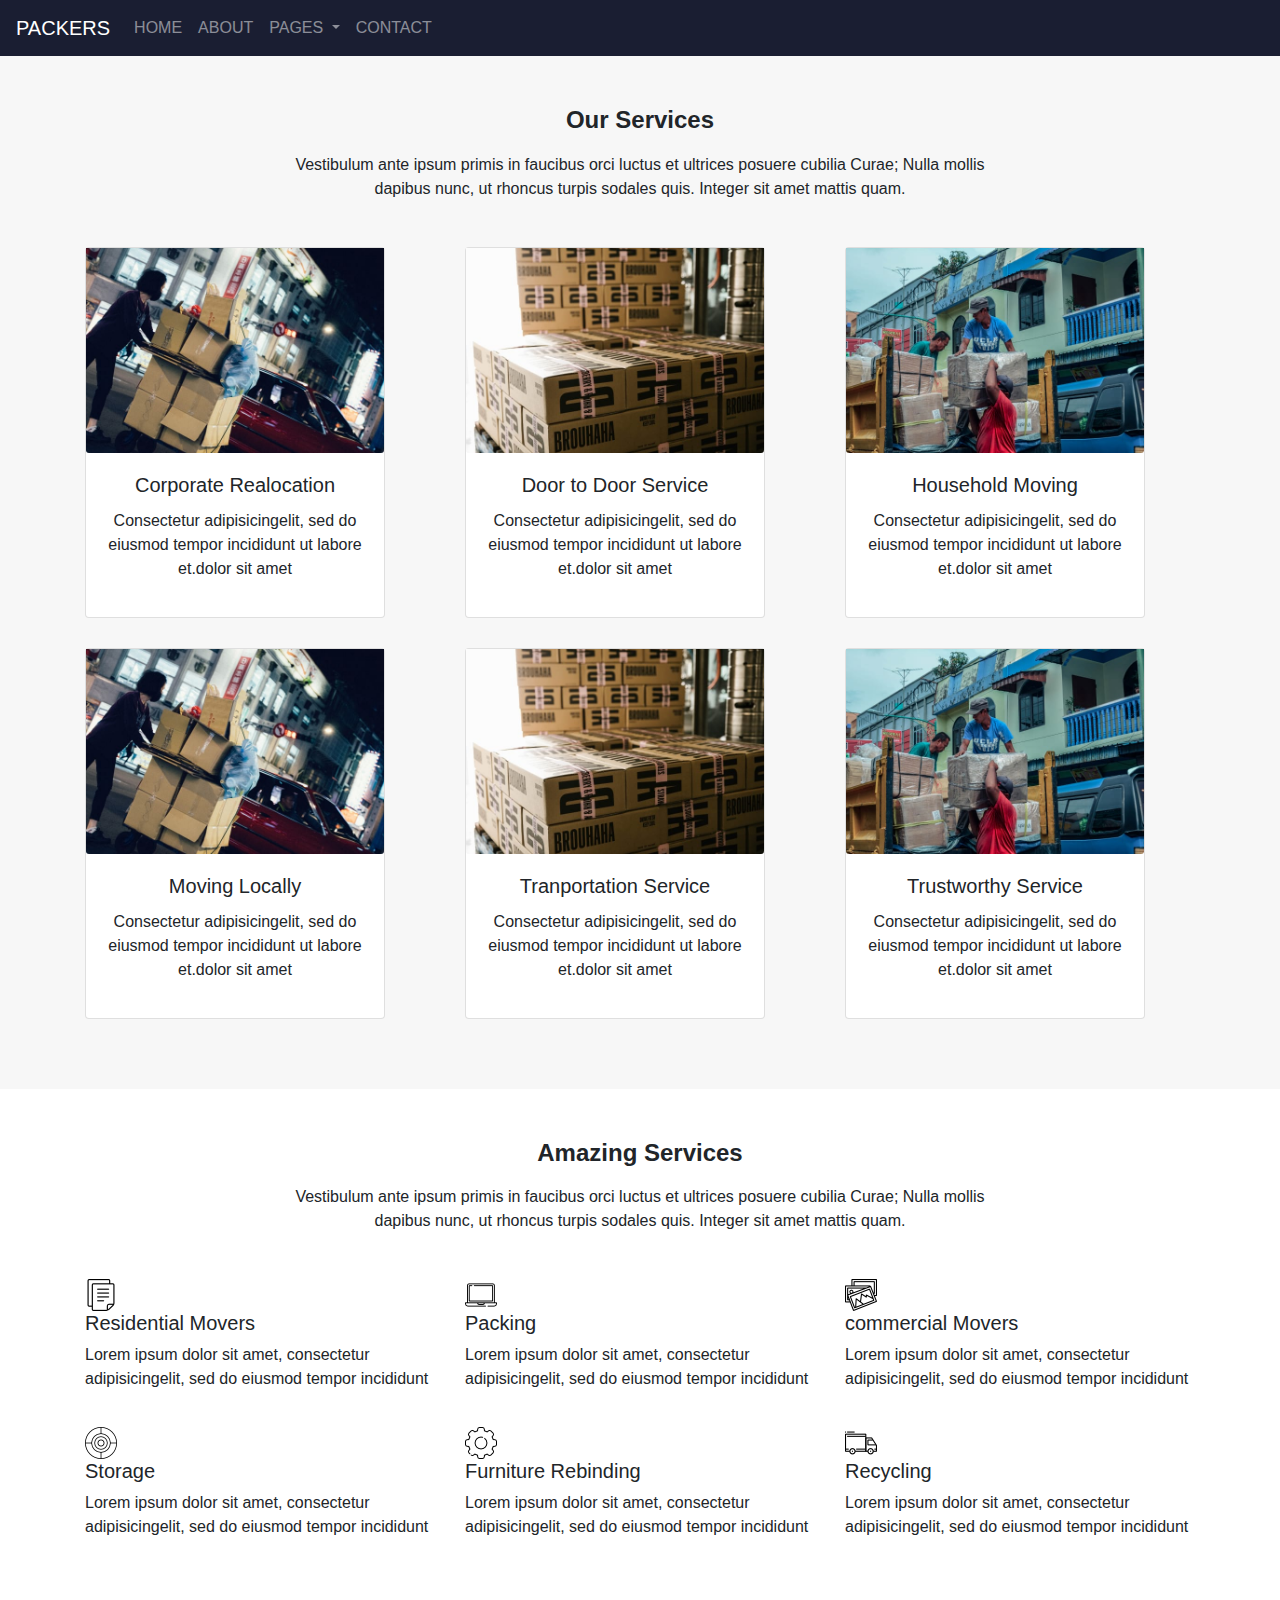
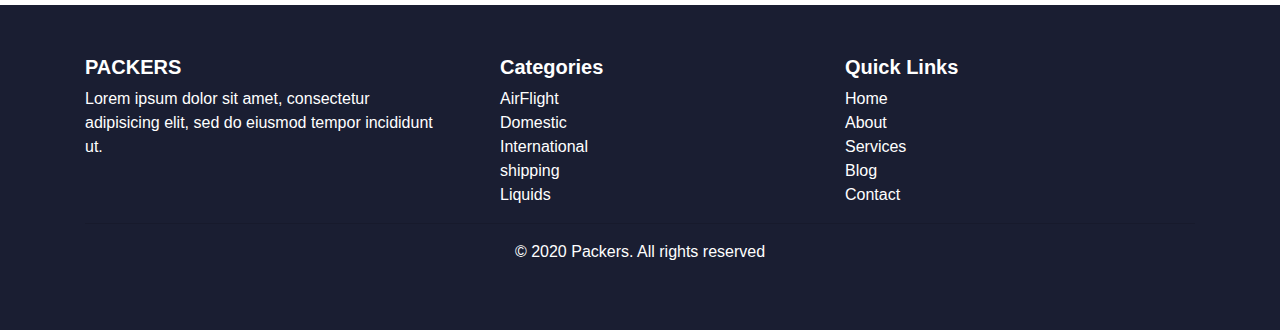
<file: PACKERS/services.html>
<!DOCTYPE html>
 <html class="no-js"> 
    <head>
        <meta charset="utf-8">
        <meta http-equiv="X-UA-Compatible" content="IE=edge">
        <title>PACKERS</title>
        <meta name="description" content="">
        <meta name="viewport" content="width=device-width, initial-scale=1">
        <link rel="stylesheet" href="https://maxcdn.bootstrapcdn.com/bootstrap/4.5.2/css/bootstrap.min.css">
        <script src="https://ajax.googleapis.com/ajax/libs/jquery/3.5.1/jquery.min.js"></script>
        <script src="https://cdnjs.cloudflare.com/ajax/libs/popper.js/1.16.0/umd/popper.min.js"></script>
        <script src="https://maxcdn.bootstrapcdn.com/bootstrap/4.5.2/js/bootstrap.min.js"></script>
        <link rel="stylesheet" href="../PACKERS/css/style.css">
        
    </head>
    <body>
        <nav class="navbar navbar-expand-sm bg-dark navbar-dark">
            <!-- Brand -->
            <a class="navbar-brand" href="index.html">PACKERS</a>
          
            <!-- Links -->
            <ul class="navbar-nav">
              <li class="nav-item">
                <a class="nav-link" href="index.html">HOME</a>
              </li>
              <li class="nav-item">
                <a class="nav-link" href="about.html">ABOUT</a>
              </li>
          
              <!-- Dropdown -->
              <li class="nav-item dropdown">
                <a class="nav-link dropdown-toggle" href="#" id="navbardrop" data-toggle="dropdown">
                  PAGES
                </a>
                <div class="dropdown-menu">
                  <a class="dropdown-item" href="services.html">SERVICES</a>
                  <a class="dropdown-item" href="#">PRICING</a>
                  <a class="dropdown-item" href="#">Link 3</a>
                </div>
              </li>

              <li class="nav-item">
                <a class="nav-link" href="#">CONTACT</a>
              </li>
            </ul>
          </nav>

          <div class="why-choose-bg">
         <div class="container">
             <div class="row">
                 <div class="col-md-12">
                    <h4 style="text-align: center; padding-top: 50px;padding-bottom: 10px;"><b>Our Services</b></h4>
                    <p style="text-align: center; padding-bottom: 30px;">Vestibulum ante ipsum primis in faucibus orci luctus et ultrices posuere cubilia Curae; Nulla mollis<br> dapibus nunc, ut rhoncus turpis sodales quis. Integer sit amet mattis quam.</p>
                 </div>
             </div>
         </div>

         <div class="container" style="padding-bottom: 30px;">
            <div class="row">
                <div class="col-md-4">
                  <div class="card" style="width:300px">
                      <img class="card-img-bottom" src="../PACKERS/images/g2.jpg" alt="Card image" style="width:100%">
                      <div class="card-body">
                        <h5 class="card-title" style="text-align: center;">Corporate Realocation</h5>
                        <p style="text-align: center;">Consectetur adipisicingelit, sed do eiusmod tempor incididunt ut labore et.dolor sit amet</p>
                      </div>
                      
                    </div>
                  </div>
                  <div class="col-md-4">
                      <div class="card" style="width:300px">
                          <img class="card-img-bottom" src="../PACKERS/images/g6.jpg" alt="Card image" style="width:100%">
                          <div class="card-body">
                            <h5 class="card-title" style="text-align: center;">Door to Door Service</h5>
                            <p style="text-align: center;">Consectetur adipisicingelit, sed do eiusmod tempor incididunt ut labore et.dolor sit amet</p>
                          </div>
                          
                        </div>
                      </div>
                      <div class="col-md-4">
                          <div class="card" style="width:300px">
                              <img class="card-img-bottom" src="../PACKERS/images/g10.jpg" alt="Card image" style="width:100%">
                              <div class="card-body">
                                <h5 class="card-title" style="text-align: center;">Household Moving</h5>
                                <p style="text-align: center;">Consectetur adipisicingelit, sed do eiusmod tempor incididunt ut labore et.dolor sit amet</p>
                              </div>
                              
                            </div>
                          </div>
                </div>
            </div>

            <div class="container" style="padding-bottom: 50px;">
                <div class="row">
                    <div class="col-md-4">
                      <div class="card" style="width:300px">
                          <img class="card-img-bottom" src="../PACKERS/images/g2.jpg" alt="Card image" style="width:100%">
                          <div class="card-body">
                            <h5 class="card-title" style="text-align: center;">Moving Locally</h5>
                            <p style="text-align: center;">Consectetur adipisicingelit, sed do eiusmod tempor incididunt ut labore et.dolor sit amet</p>
                          </div>
                          
                        </div>
                      </div>
                      <div class="col-md-4">
                          <div class="card" style="width:300px">
                              <img class="card-img-bottom" src="../PACKERS/images/g6.jpg" alt="Card image" style="width:100%">
                              <div class="card-body">
                                <h5 class="card-title" style="text-align: center;">Tranportation Service</h5>
                                <p style="text-align: center;">Consectetur adipisicingelit, sed do eiusmod tempor incididunt ut labore et.dolor sit amet</p>
                              </div>
                              
                            </div>
                          </div>
                          <div class="col-md-4">
                              <div class="card" style="width:300px">
                                  <img class="card-img-bottom" src="../PACKERS/images/g10.jpg" alt="Card image" style="width:100%">
                                  <div class="card-body">
                                    <h5 class="card-title" style="text-align: center;">Trustworthy Service</h5>
                                    <p style="text-align: center;">Consectetur adipisicingelit, sed do eiusmod tempor incididunt ut labore et.dolor sit amet</p>
                                  </div>
                                  
                                </div>
                              </div>
                    </div>
                </div>
          </div>

          <div class="container">
              <div class="row">
                  <div class="col-md-12">
                    <h4 style="text-align: center; padding-top: 50px;padding-bottom: 10px;"><b>Amazing Services</b></h4>
                    <p style="text-align: center; padding-bottom: 30px;">Vestibulum ante ipsum primis in faucibus orci luctus et ultrices posuere cubilia Curae; Nulla mollis<br> dapibus nunc, ut rhoncus turpis sodales quis. Integer sit amet mattis quam.</p>

                  </div>
              </div>
          </div>


          <div class="container">
              <div class="row">
                  <div class="col-md-4">
                      <span> <img src="../PACKERS/images/file.png" alt="img"> </span>
                      <h5>Residential Movers</h5>
                      <p>Lorem ipsum dolor sit amet, consectetur adipisicingelit, sed do eiusmod tempor incididunt</p>
                  </div>

                  <div class="col-md-4">
                      <span> <img src="../PACKERS/images/laptop.png" alt="icon"> </span>
                    <h5>Packing</h5>
                    <p style="padding-bottom: 20px;">Lorem ipsum dolor sit amet, consectetur adipisicingelit, sed do eiusmod tempor incididunt</p>
                </div>

                <div class="col-md-4">
                    <img src="./images/photo.png" alt="icon">
                    <h5>commercial Movers</h5>
                    <p>Lorem ipsum dolor sit amet, consectetur adipisicingelit, sed do eiusmod tempor incididunt</p>
                </div>
              </div>
          </div>

          <div class="container">
            <div class="row">
                <div class="col-md-4">
                    <img src="./images/crosshair.png" alt="icon">
                    <h5>Storage</h5>
                    <p>Lorem ipsum dolor sit amet, consectetur adipisicingelit, sed do eiusmod tempor incididunt</p>
                </div>

                <div class="col-md-4">
                    <img src="./images/settings.png" alt="icon">
                  <h5>Furniture Rebinding</h5>
                  <p style="padding-bottom: 50px;">Lorem ipsum dolor sit amet, consectetur adipisicingelit, sed do eiusmod tempor incididunt</p>
              </div>

              <div class="col-md-4">
                <img src="./images/truck.png" alt="icon">
                  <h5>Recycling</h5>
                  <p>Lorem ipsum dolor sit amet, consectetur adipisicingelit, sed do eiusmod tempor incididunt</p>
              </div>
            </div>
        </div>

              <div class="foot">
              <div class="container">
                  <div class="row">
                      <div class="col-md-4">
                          <h5><b>PACKERS</b></h5>
                          <p>Lorem ipsum dolor sit amet, consectetur adipisicing elit, sed do eiusmod tempor incididunt ut.</p>
                      </div>

                      <div class="col-md-4" style="padding-left: 50px;">
                          <h5><b>Categories</b></h5>
                          <a href="#"  style="color: white;">AirFlight</a><br>
                          <a href="#"  style="color: white;">Domestic</a><br>
                          <a href="#"  style="color: white;">International</a><br>
                          <a href="#"  style="color: white;">shipping</a><br>
                          <a href="#"  style="color: white;">Liquids</a><br>
                      </div>
                      <div class="col-md-4">
                          <h5><b>Quick Links</b></h5>
                          <a href="#"  style="color: white;">Home</a><br>
                          <a href="#"  style="color: white;">About</a><br>
                          <a href="#"  style="color: white;">Services</a><br>
                          <a href="#"  style="color: white;">Blog</a><br>
                          <a href="#"  style="color: white;">Contact</a><br>
                      </div>
                  </div>
              </div>

              <div class="container">
                  <div class="row">
                      <div class="col-md-12">
                          <hr>
                          <p style="text-align: center;">© 2020 Packers. All rights reserved </p>
                      </div>
                  </div>
              </div>
              </div>


        
        <script src="" async defer></script>
    </body>
</html>
</file>
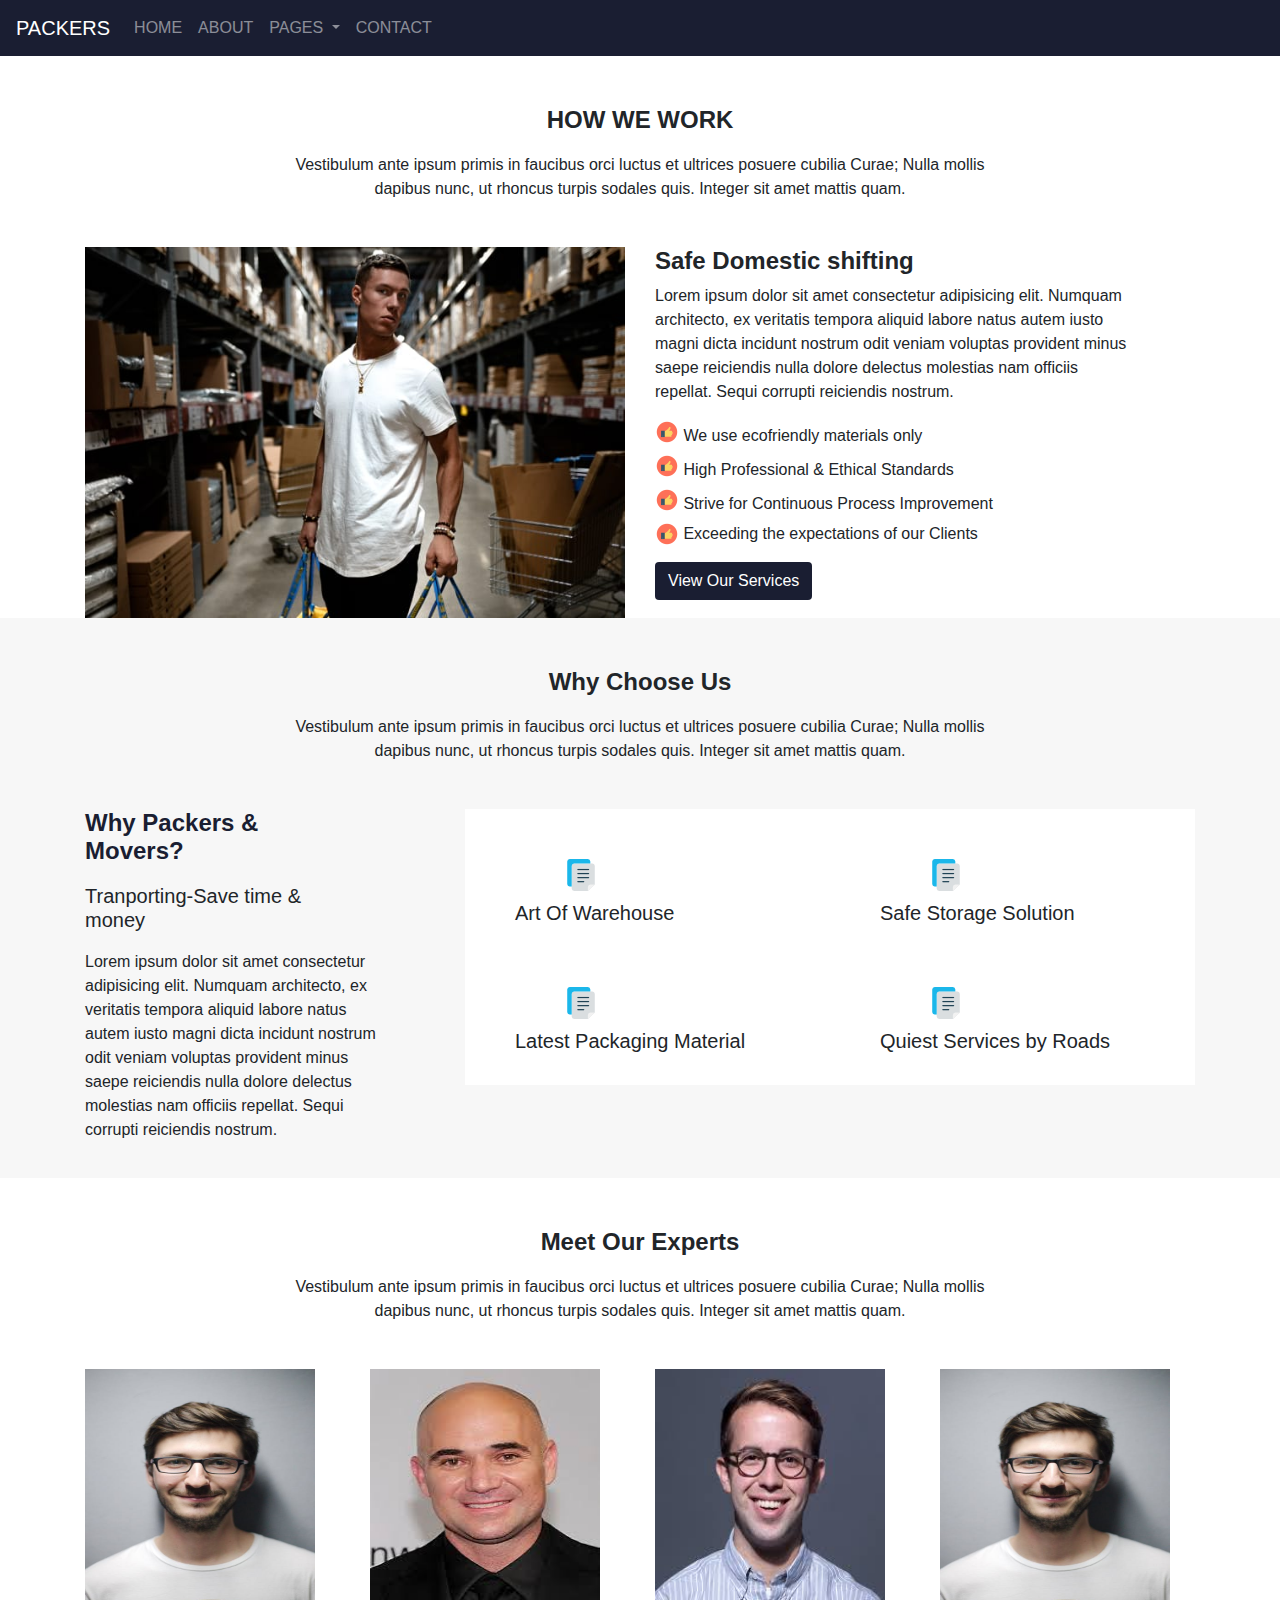
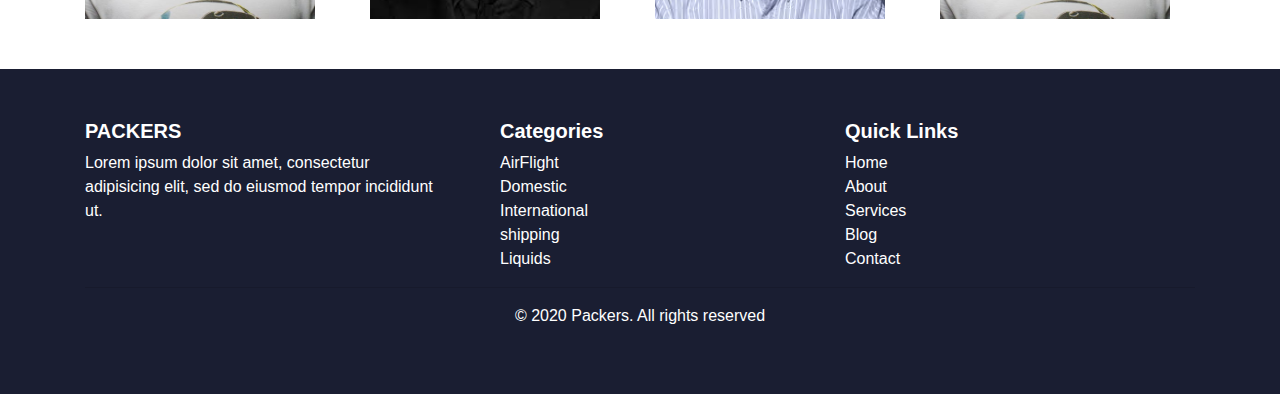
<file: PACKERS/PACKERS/about.html>
<!DOCTYPE html>
 <html class="no-js"> 
    <head>
        <meta charset="utf-8">
        <meta http-equiv="X-UA-Compatible" content="IE=edge">
        <title>PACKERS</title>
        <meta name="description" content="">
        <meta name="viewport" content="width=device-width, initial-scale=1">
        <link rel="stylesheet" href="https://maxcdn.bootstrapcdn.com/bootstrap/4.5.2/css/bootstrap.min.css">
        <script src="https://ajax.googleapis.com/ajax/libs/jquery/3.5.1/jquery.min.js"></script>
        <script src="https://cdnjs.cloudflare.com/ajax/libs/popper.js/1.16.0/umd/popper.min.js"></script>
        <script src="https://maxcdn.bootstrapcdn.com/bootstrap/4.5.2/js/bootstrap.min.js"></script>
        <link rel="stylesheet" href="../PACKERS/css/style.css">
        
    </head>
    <body>
        <nav class="navbar navbar-expand-sm bg-dark navbar-dark">
            <!-- Brand -->
            <a class="navbar-brand" href="index.html">PACKERS</a>
          
            <!-- Links -->
            <ul class="navbar-nav">
              <li class="nav-item">
                <a class="nav-link" href="index.html">HOME</a>
              </li>
              <li class="nav-item">
                <a class="nav-link" href="about.html">ABOUT</a>
              </li>
          
              <!-- Dropdown -->
              <li class="nav-item dropdown">
                <a class="nav-link dropdown-toggle" href="#" id="navbardrop" data-toggle="dropdown">
                  PAGES
                </a>
                <div class="dropdown-menu">
                  <a class="dropdown-item" href="services.html">SERVICES</a>
                  <a class="dropdown-item" href="pricing.html">PRICING</a>
                  <a class="dropdown-item" href="portfolio.html">Portfolio</a>
                  <a class="dropdown-item" href="services-single.html">Services Single</a>
                  <a class="dropdown-item" href="login.html">Login</a>
                  <a class="dropdown-item" href="register.html">Register</a>
                </div>
              </li>

              <li class="nav-item">
                <a class="nav-link" href="#">CONTACT</a>
              </li>
            </ul>
          </nav>

        <div class="container">
            <div class="row">
                <div class="col-md-12">
                    <h4 style="text-align: center; padding-top: 50px;padding-bottom: 10px;"><b>HOW WE WORK</b></h4>
                      <p style="text-align: center; padding-bottom: 30px;">Vestibulum ante ipsum primis in faucibus orci luctus et ultrices posuere cubilia Curae; Nulla mollis<br> dapibus nunc, ut rhoncus turpis sodales quis. Integer sit amet mattis quam.</p>
                </div>
            </div>
        </div>
        <div class="container">
            <div class="row">
                <div class="col-md-6">
                    <img src="../PACKERS/images/g9.jpg" alt="abt-1" height="371px" width="540">

                </div>

                <div class="col-md-6">
                    <h4><b>Safe Domestic shifting</b></h4>
                    <p>Lorem ipsum dolor sit amet consectetur adipisicing elit. Numquam<br> architecto, ex veritatis tempora aliquid labore natus autem iusto<br> magni dicta incidunt nostrum odit veniam voluptas provident minus<br> saepe reiciendis nulla dolore delectus molestias nam officiis<br> repellat. Sequi corrupti reiciendis nostrum.</p>
                    <p> <img src="../PACKERS/images/like (1).png" alt="like" style="padding-bottom: 10px;"> We use ecofriendly materials only<br>
                        <img src="../PACKERS/images/like (1).png" alt="like" style="padding-bottom: 10px;"> High Professional & Ethical Standards<br>
                        <img src="../PACKERS/images/like (1).png" alt="like" style="padding-bottom: 10px"> Strive for Continuous Process Improvement<br>
                        <img src="../PACKERS/images/like (1).png" alt="like"> Exceeding the expectations of our Clients
                       </p>
                       <a href="#" class="btn " role="button" style="background-color: #1a1e32;color: white;">View Our Services</a>
                </div>
            </div>
        </div>

        <div class="why-choose-bg">
        <div class="container">
            <div class="row">
                <div class="col-md-12">
                    <h4 style="text-align: center; padding-top: 50px;padding-bottom: 10px;"><b>Why Choose Us</b></h4>
                    <p style="text-align: center; padding-bottom: 30px;">Vestibulum ante ipsum primis in faucibus orci luctus et ultrices posuere cubilia Curae; Nulla mollis<br> dapibus nunc, ut rhoncus turpis sodales quis. Integer sit amet mattis quam.</p>
                </div>
            </div>
        </div>

        <div class="container">
            <div class="row">
                <div class="col-md-4">
                    <h4 style="color:#1a1e32;"><b>Why Packers &<br>Movers?</b></h4>
                    <h5 style="padding-top: 10px;padding-bottom: 10px;">Tranporting-Save time &<br>money</h5>
                    <p>Lorem ipsum dolor sit amet consectetur<br> adipisicing elit. Numquam architecto, ex<br> veritatis tempora aliquid labore natus<br> autem iusto magni dicta incidunt nostrum <br>odit veniam voluptas provident minus<br> saepe reiciendis nulla dolore delectus <br>molestias nam officiis repellat. Sequi<br> corrupti reiciendis nostrum.</p>
                </div>
                <div class="col-md-8">
                    <div class="container">
                        <div class="row">
                            <div class="col-md-6 why-one">
                                <img src="../PACKERS/images/document.png" style="padding-left: 50px;padding-bottom: 10px;" alt="icon">
                                <h5 style="padding-bottom: 30px;">Art Of Warehouse</h5>
                                <br>
                                <img src="../PACKERS/images/document.png" style="padding-left: 50px;padding-bottom: 10px;" alt="icon">
                                <h5>Latest Packaging Material</h5>
                            </div>
                            <hr>

                            <div class="col-md-6 why-one">
                                <img src="../PACKERS/images/document.png" style="padding-left: 50px;padding-bottom: 10px;" alt="icon">
                                <h5 style="padding-bottom: 30px;">Safe Storage Solution</h5>
                                <br>
                                <img src="../PACKERS/images/document.png" style="padding-left: 50px;padding-bottom: 10px;" alt="icon">
                                <h5>Quiest Services by Roads</h5>
                                <br>

                            </div>
                        </div>
                    </div>
                </div>
            </div>
        </div>
        </div>

        <div class="container">
            <div class="row">
                <div class="col-md-12">
                    <h4 style="text-align: center; padding-top: 50px;padding-bottom: 10px;"><b>Meet Our Experts</b></h4>
                    <p style="text-align: center; padding-bottom: 30px;">Vestibulum ante ipsum primis in faucibus orci luctus et ultrices posuere cubilia Curae; Nulla mollis<br> dapibus nunc, ut rhoncus turpis sodales quis. Integer sit amet mattis quam.</p>
                </div>
            </div>
        </div>
        <div class="container">
            <div class="row experts">
                <div class="col-md-3">
                    <img src="../PACKERS/images/1.jpeg" alt="img" height="250px" width="230px">
                </div>

                <div class="col-md-3">
                    <img src="../PACKERS/images/images1.jpg" alt="img" height="250px" width="230px">
                </div>
                <div class="col-md-3">
                    <img src="../PACKERS/images/two.jpg" alt="img" height="250px" width="230px">
                </div>
                <div class="col-md-3">
                    <img src="../PACKERS/images/1.jpeg" alt="img" height="250px" width="230px">
                </div>
            </div>
        </div>

        <div class="foot">
            <div class="container">
                <div class="row">
                    <div class="col-md-4">
                        <h5><b>PACKERS</b></h5>
                        <p>Lorem ipsum dolor sit amet, consectetur adipisicing elit, sed do eiusmod tempor incididunt ut.</p>
                    </div>

                    <div class="col-md-4" style="padding-left: 50px;">
                        <h5><b>Categories</b></h5>
                        <a href="#"  style="color: white;">AirFlight</a><br>
                        <a href="#"  style="color: white;">Domestic</a><br>
                        <a href="#"  style="color: white;">International</a><br>
                        <a href="#"  style="color: white;">shipping</a><br>
                        <a href="#"  style="color: white;">Liquids</a><br>
                    </div>
                    <div class="col-md-4">
                        <h5><b>Quick Links</b></h5>
                        <a href="#"  style="color: white;">Home</a><br>
                        <a href="#"  style="color: white;">About</a><br>
                        <a href="#"  style="color: white;">Services</a><br>
                        <a href="#"  style="color: white;">Blog</a><br>
                        <a href="#"  style="color: white;">Contact</a><br>
                    </div>
                </div>
            </div>

            <div class="container">
                <div class="row">
                    <div class="col-md-12">
                        <hr>
                        <p style="text-align: center;">© 2020 Packers. All rights reserved </p>
                    </div>
                </div>
            </div>
            </div>


        
        <script src="" async defer></script>
    </body>
</html>
</file>
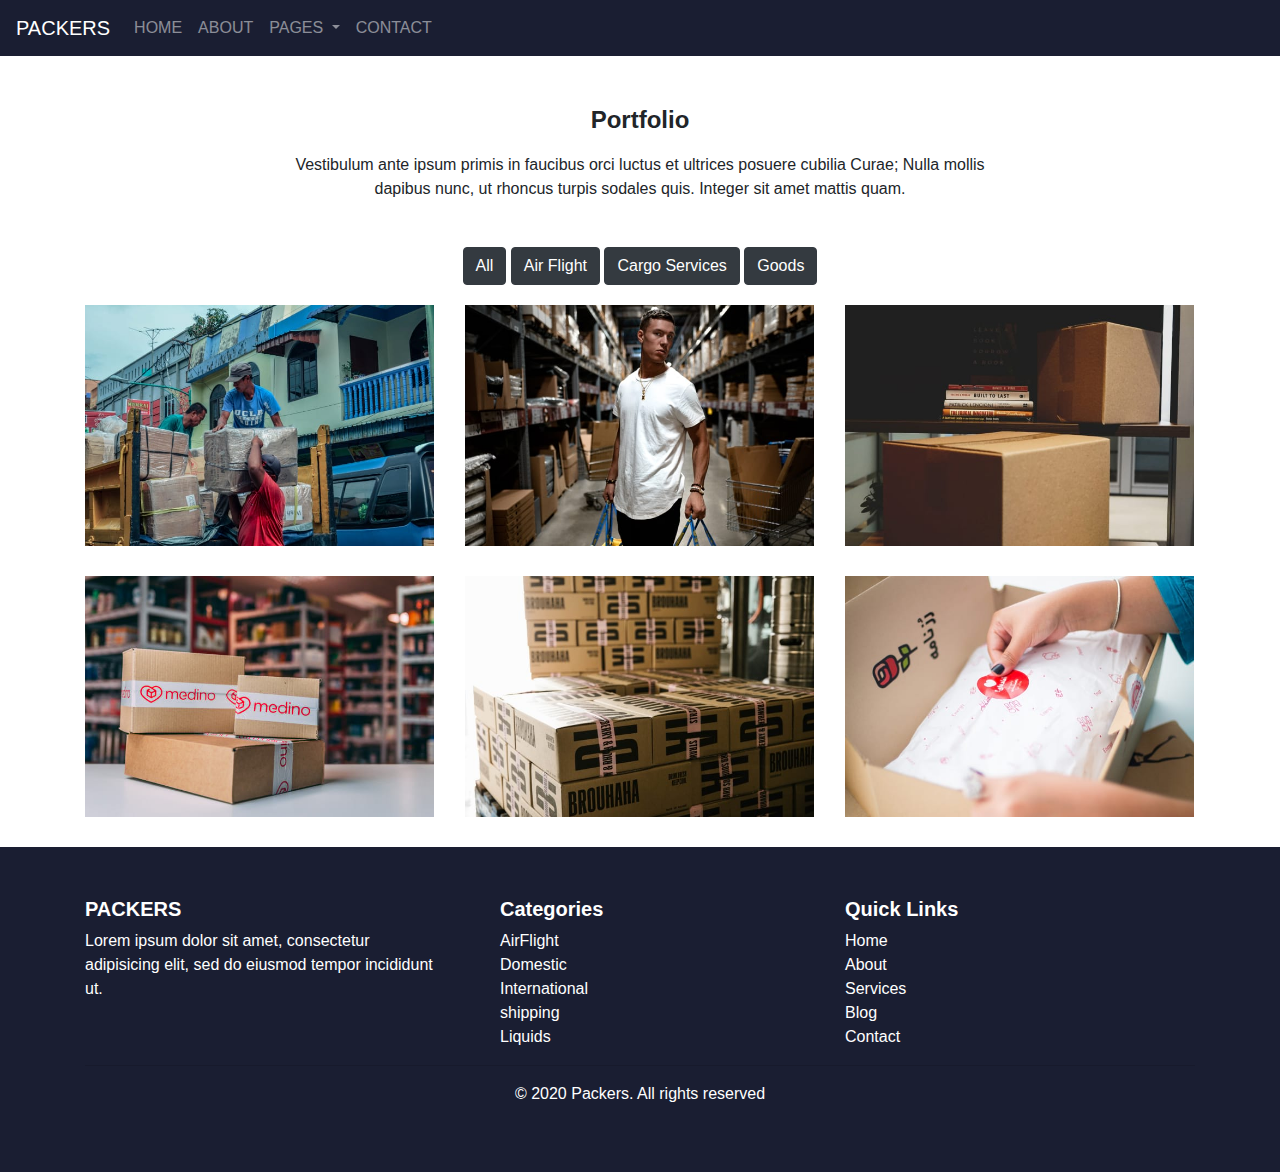
<file: PACKERS/PACKERS/airflight.html>
<!DOCTYPE html>
 <html class="no-js"> 
    <head>
        <meta charset="utf-8">
        <meta http-equiv="X-UA-Compatible" content="IE=edge">
        <title>PACKERS</title>
        <meta name="description" content="">
        <meta name="viewport" content="width=device-width, initial-scale=1">
        <link rel="stylesheet" href="https://maxcdn.bootstrapcdn.com/bootstrap/4.5.2/css/bootstrap.min.css">
        <script src="https://ajax.googleapis.com/ajax/libs/jquery/3.5.1/jquery.min.js"></script>
        <script src="https://cdnjs.cloudflare.com/ajax/libs/popper.js/1.16.0/umd/popper.min.js"></script>
        <script src="https://maxcdn.bootstrapcdn.com/bootstrap/4.5.2/js/bootstrap.min.js"></script>
        <link rel="stylesheet" href="../PACKERS/css/style.css">
        
    </head>
    <body>
        <nav class="navbar navbar-expand-sm bg-dark navbar-dark">
            <!-- Brand -->
            <a class="navbar-brand" href="index.html">PACKERS</a>
          
            <!-- Links -->
            <ul class="navbar-nav">
              <li class="nav-item">
                <a class="nav-link" href="index.html">HOME</a>
              </li>
              <li class="nav-item">
                <a class="nav-link" href="about.html">ABOUT</a>
              </li>
          
              <!-- Dropdown -->
              <li class="nav-item dropdown">
                <a class="nav-link dropdown-toggle" href="#" id="navbardrop" data-toggle="dropdown">
                  PAGES
                </a>
                <div class="dropdown-menu">
                  <a class="dropdown-item" href="services.html">SERVICES</a>
                  <a class="dropdown-item" href="pricing.html">PRICING</a>
                  <a class="dropdown-item" href="portfolio.html">Portfolio</a>
                  <a class="dropdown-item" href="services-single.html">Services Single</a>
                  <a class="dropdown-item" href="login.html">Login</a>
                  <a class="dropdown-item" href="register.html">Register</a>
                </div>
              </li>

              <li class="nav-item">
                <a class="nav-link" href="#">CONTACT</a>
              </li>
            </ul>
          </nav>

          
          <div class="container">
              <div class="row">
                  <div class="col-md-12">
                    <h4 style="text-align: center; padding-top: 50px;padding-bottom: 10px;"><b>Portfolio</b></h4>
                    <p style="text-align: center; padding-bottom: 30px;">Vestibulum ante ipsum primis in faucibus orci luctus et ultrices posuere cubilia Curae; Nulla mollis<br> dapibus nunc, ut rhoncus turpis sodales quis. Integer sit amet mattis quam.</p>
                  </div>
              </div>
          </div>

          <div class="container">
              <div class="row">
                  <div class="col-md-12" style="text-align: center;padding-bottom: 20px;">
                   <span> <a href="portfolio.html" class="btn btn-dark" role="button">All</a></span>
                   <span> <a href="airflight.html" class="btn btn-dark" role="button">Air Flight</a></span>
                   <span> <a href="cargo.html" class="btn btn-dark" role="button">Cargo Services</a></span>
                   <span> <a href="goods.html" class="btn btn-dark" role="button">Goods</a></span>
                  </div>
              </div>
          </div>

          <div class="container">
              <div class="row">
                  <div class="col-md-4">
                      <img src="../PACKERS/images/g10.jpg" alt="img" height="241" width="349">
                  </div>
                  <div class="col-md-4">
                    <img src="../PACKERS/images/g9.jpg" alt="img" height="241" width="349">
                </div>
                <div class="col-md-4">
                    <img src="../PACKERS/images/g8.jpg" alt="img" height="241" width="349">
                </div>
              </div>
          </div>
          <div class="container" style="padding-bottom: 30px;padding-top: 30px;">
            <div class="row">
                <div class="col-md-4">
                    <img src="../PACKERS/images/g7.jpg" alt="img" height="241" width="349">
                </div>
                <div class="col-md-4">
                  <img src="../PACKERS/images/g6.jpg" alt="img" height="241" width="349">
              </div>
              <div class="col-md-4">
                  <img src="../PACKERS/images/g5.jpg" alt="img" height="241" width="349">
              </div>
            </div>
        </div>

              <div class="foot">
              <div class="container">
                  <div class="row">
                      <div class="col-md-4">
                          <h5><b>PACKERS</b></h5>
                          <p>Lorem ipsum dolor sit amet, consectetur adipisicing elit, sed do eiusmod tempor incididunt ut.</p>
                      </div>

                      <div class="col-md-4" style="padding-left: 50px;">
                          <h5><b>Categories</b></h5>
                          <a href="#"  style="color: white;">AirFlight</a><br>
                          <a href="#"  style="color: white;">Domestic</a><br>
                          <a href="#"  style="color: white;">International</a><br>
                          <a href="#"  style="color: white;">shipping</a><br>
                          <a href="#"  style="color: white;">Liquids</a><br>
                      </div>
                      <div class="col-md-4">
                          <h5><b>Quick Links</b></h5>
                          <a href="#"  style="color: white;">Home</a><br>
                          <a href="#"  style="color: white;">About</a><br>
                          <a href="#"  style="color: white;">Services</a><br>
                          <a href="#"  style="color: white;">Blog</a><br>
                          <a href="#"  style="color: white;">Contact</a><br>
                      </div>
                  </div>
              </div>

              <div class="container">
                  <div class="row">
                      <div class="col-md-12">
                          <hr>
                          <p style="text-align: center;">© 2020 Packers. All rights reserved </p>
                      </div>
                  </div>
              </div>
              </div>


        
        <script src="" async defer></script>
    </body>
</html>
</file>
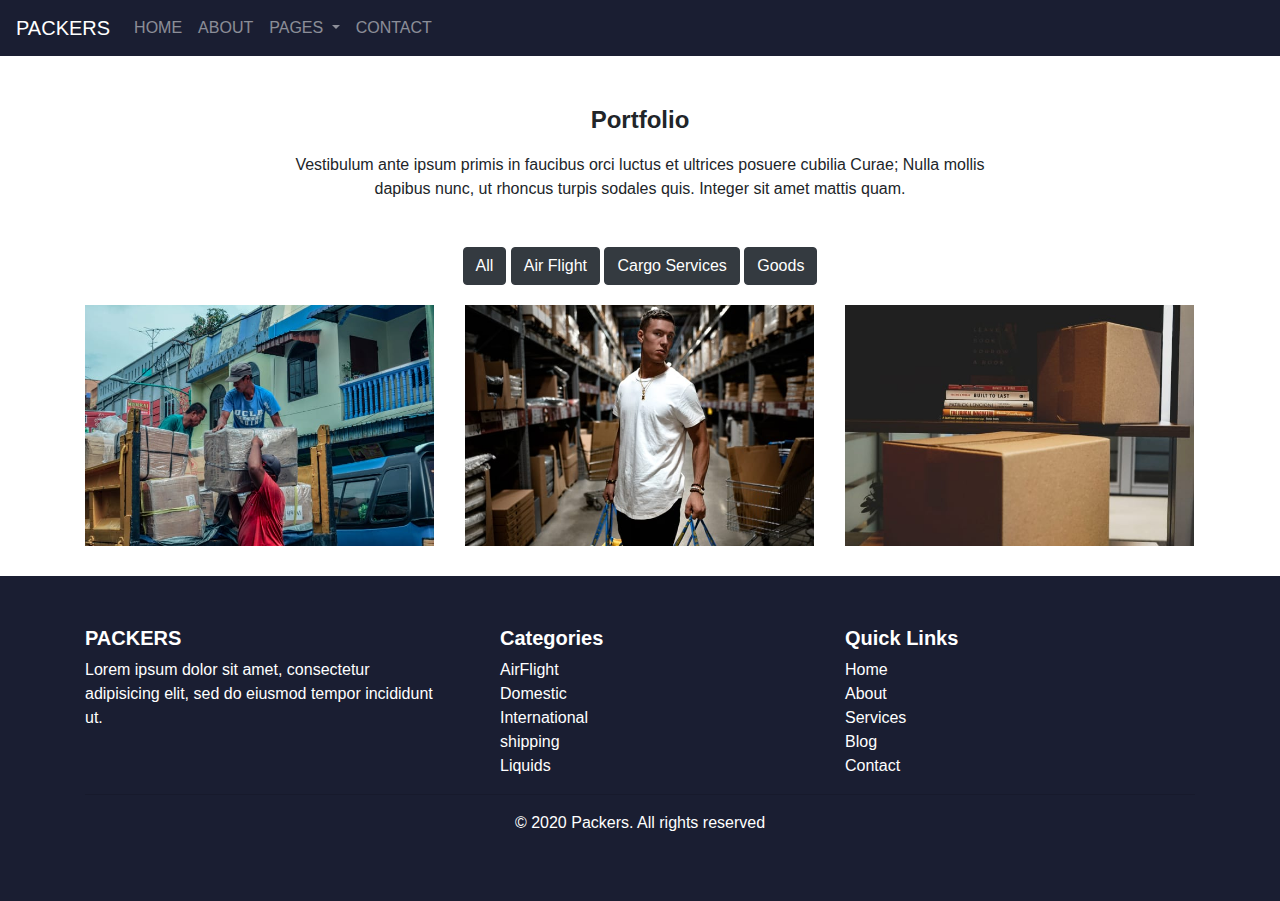
<file: PACKERS/PACKERS/cargo.html>
<!DOCTYPE html>
 <html class="no-js"> 
    <head>
        <meta charset="utf-8">
        <meta http-equiv="X-UA-Compatible" content="IE=edge">
        <title>PACKERS</title>
        <meta name="description" content="">
        <meta name="viewport" content="width=device-width, initial-scale=1">
        <link rel="stylesheet" href="https://maxcdn.bootstrapcdn.com/bootstrap/4.5.2/css/bootstrap.min.css">
        <script src="https://ajax.googleapis.com/ajax/libs/jquery/3.5.1/jquery.min.js"></script>
        <script src="https://cdnjs.cloudflare.com/ajax/libs/popper.js/1.16.0/umd/popper.min.js"></script>
        <script src="https://maxcdn.bootstrapcdn.com/bootstrap/4.5.2/js/bootstrap.min.js"></script>
        <link rel="stylesheet" href="../PACKERS/css/style.css">
        
    </head>
    <body>
        <nav class="navbar navbar-expand-sm bg-dark navbar-dark">
            <!-- Brand -->
            <a class="navbar-brand" href="index.html">PACKERS</a>
          
            <!-- Links -->
            <ul class="navbar-nav">
              <li class="nav-item">
                <a class="nav-link" href="index.html">HOME</a>
              </li>
              <li class="nav-item">
                <a class="nav-link" href="about.html">ABOUT</a>
              </li>
          
              <!-- Dropdown -->
              <li class="nav-item dropdown">
                <a class="nav-link dropdown-toggle" href="#" id="navbardrop" data-toggle="dropdown">
                  PAGES
                </a>
                <div class="dropdown-menu">
                  <a class="dropdown-item" href="services.html">SERVICES</a>
                  <a class="dropdown-item" href="pricing.html">PRICING</a>
                  <a class="dropdown-item" href="portfolio.html">Portfolio</a>
                  <a class="dropdown-item" href="services-single.html">Services Single</a>
                  <a class="dropdown-item" href="login.html">Login</a>
                  <a class="dropdown-item" href="register.html">Register</a>
                </div>
              </li>

              <li class="nav-item">
                <a class="nav-link" href="#">CONTACT</a>
              </li>
            </ul>
          </nav>

          
          <div class="container">
              <div class="row">
                  <div class="col-md-12">
                    <h4 style="text-align: center; padding-top: 50px;padding-bottom: 10px;"><b>Portfolio</b></h4>
                    <p style="text-align: center; padding-bottom: 30px;">Vestibulum ante ipsum primis in faucibus orci luctus et ultrices posuere cubilia Curae; Nulla mollis<br> dapibus nunc, ut rhoncus turpis sodales quis. Integer sit amet mattis quam.</p>
                  </div>
              </div>
          </div>

          <div class="container">
              <div class="row">
                  <div class="col-md-12" style="text-align: center;padding-bottom: 20px;">
                   <span> <a href="portfolio.html" class="btn btn-dark" role="button">All</a></span>
                   <span> <a href="airflight.html" class="btn btn-dark" role="button">Air Flight</a></span>
                   <span> <a href="cargo.html" class="btn btn-dark" role="button">Cargo Services</a></span>
                   <span> <a href="goods.html" class="btn btn-dark" role="button">Goods</a></span>
                  </div>
              </div>
          </div>

          <div class="container" style="padding-bottom: 30px;">
              <div class="row">
                  <div class="col-md-4">
                      <img src="../PACKERS/images/g10.jpg" alt="img" height="241" width="349">
                  </div>
                  <div class="col-md-4">
                    <img src="../PACKERS/images/g9.jpg" alt="img" height="241" width="349">
                </div>
                <div class="col-md-4">
                    <img src="../PACKERS/images/g8.jpg" alt="img" height="241" width="349">
                </div>
              </div>
          </div>
         
        

              <div class="foot">
              <div class="container">
                  <div class="row">
                      <div class="col-md-4">
                          <h5><b>PACKERS</b></h5>
                          <p>Lorem ipsum dolor sit amet, consectetur adipisicing elit, sed do eiusmod tempor incididunt ut.</p>
                      </div>

                      <div class="col-md-4" style="padding-left: 50px;">
                          <h5><b>Categories</b></h5>
                          <a href="#"  style="color: white;">AirFlight</a><br>
                          <a href="#"  style="color: white;">Domestic</a><br>
                          <a href="#"  style="color: white;">International</a><br>
                          <a href="#"  style="color: white;">shipping</a><br>
                          <a href="#"  style="color: white;">Liquids</a><br>
                      </div>
                      <div class="col-md-4">
                          <h5><b>Quick Links</b></h5>
                          <a href="#"  style="color: white;">Home</a><br>
                          <a href="#"  style="color: white;">About</a><br>
                          <a href="#"  style="color: white;">Services</a><br>
                          <a href="#"  style="color: white;">Blog</a><br>
                          <a href="#"  style="color: white;">Contact</a><br>
                      </div>
                  </div>
              </div>

              <div class="container">
                  <div class="row">
                      <div class="col-md-12">
                          <hr>
                          <p style="text-align: center;">© 2020 Packers. All rights reserved </p>
                      </div>
                  </div>
              </div>
              </div>


        
        <script src="" async defer></script>
    </body>
</html>
</file>
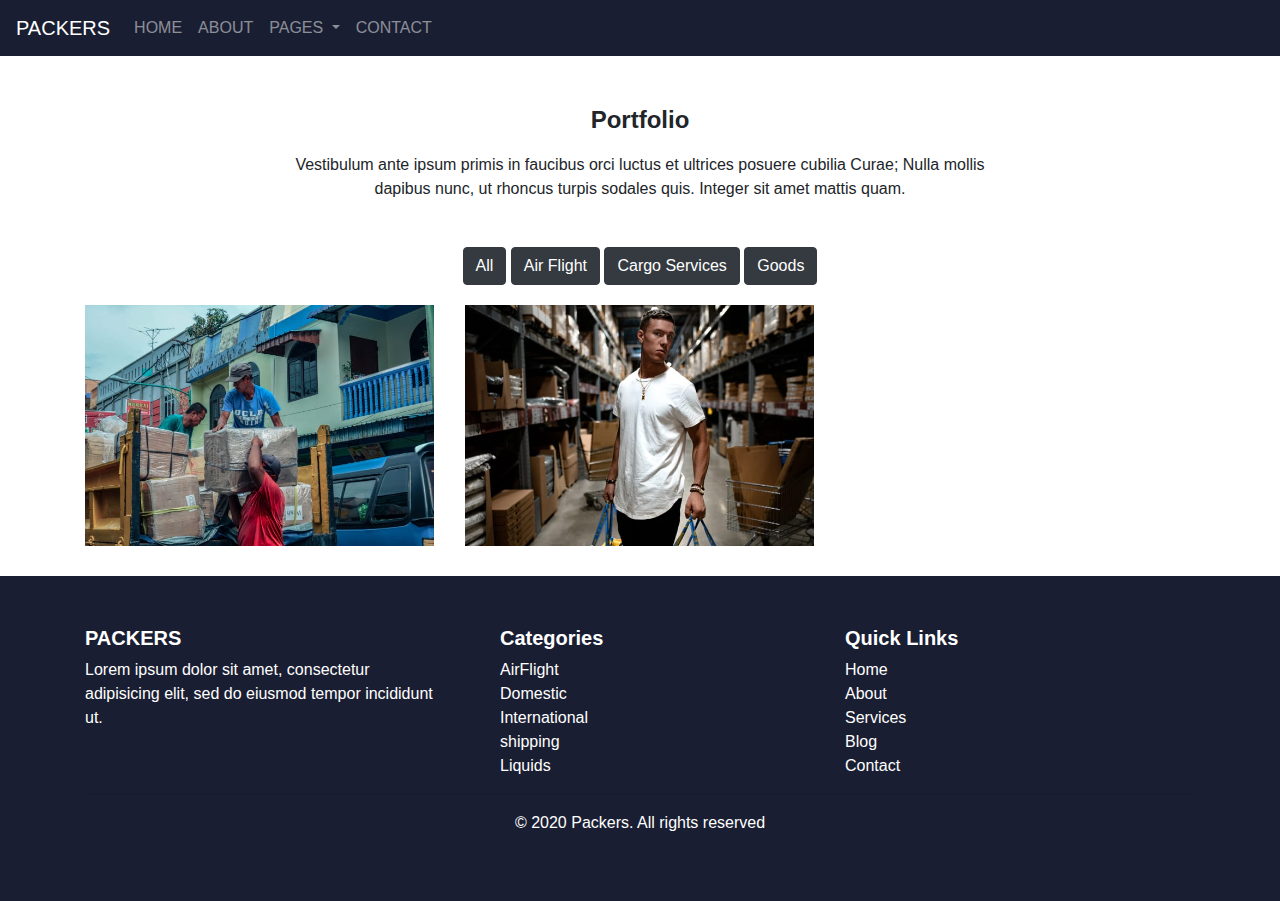
<file: PACKERS/PACKERS/goods.html>
<!DOCTYPE html>
 <html class="no-js"> 
    <head>
        <meta charset="utf-8">
        <meta http-equiv="X-UA-Compatible" content="IE=edge">
        <title>PACKERS</title>
        <meta name="description" content="">
        <meta name="viewport" content="width=device-width, initial-scale=1">
        <link rel="stylesheet" href="https://maxcdn.bootstrapcdn.com/bootstrap/4.5.2/css/bootstrap.min.css">
        <script src="https://ajax.googleapis.com/ajax/libs/jquery/3.5.1/jquery.min.js"></script>
        <script src="https://cdnjs.cloudflare.com/ajax/libs/popper.js/1.16.0/umd/popper.min.js"></script>
        <script src="https://maxcdn.bootstrapcdn.com/bootstrap/4.5.2/js/bootstrap.min.js"></script>
        <link rel="stylesheet" href="../PACKERS/css/style.css">
        
    </head>
    <body>
        <nav class="navbar navbar-expand-sm bg-dark navbar-dark">
            <!-- Brand -->
            <a class="navbar-brand" href="index.html">PACKERS</a>
          
            <!-- Links -->
            <ul class="navbar-nav">
              <li class="nav-item">
                <a class="nav-link" href="index.html">HOME</a>
              </li>
              <li class="nav-item">
                <a class="nav-link" href="about.html">ABOUT</a>
              </li>
          
              <!-- Dropdown -->
              <li class="nav-item dropdown">
                <a class="nav-link dropdown-toggle" href="#" id="navbardrop" data-toggle="dropdown">
                  PAGES
                </a>
                <div class="dropdown-menu">
                  <a class="dropdown-item" href="services.html">SERVICES</a>
                  <a class="dropdown-item" href="pricing.html">PRICING</a>
                  <a class="dropdown-item" href="portfolio.html">Portfolio</a>
                  <a class="dropdown-item" href="services-single.html">Services Single</a>
                  <a class="dropdown-item" href="login.html">Login</a>
                  <a class="dropdown-item" href="register.html">Register</a>
                </div>
              </li>

              <li class="nav-item">
                <a class="nav-link" href="#">CONTACT</a>
              </li>
            </ul>
          </nav>

          
          <div class="container">
              <div class="row">
                  <div class="col-md-12">
                    <h4 style="text-align: center; padding-top: 50px;padding-bottom: 10px;"><b>Portfolio</b></h4>
                    <p style="text-align: center; padding-bottom: 30px;">Vestibulum ante ipsum primis in faucibus orci luctus et ultrices posuere cubilia Curae; Nulla mollis<br> dapibus nunc, ut rhoncus turpis sodales quis. Integer sit amet mattis quam.</p>
                  </div>
              </div>
          </div>

          <div class="container">
              <div class="row">
                  <div class="col-md-12" style="text-align: center;padding-bottom: 20px;">
                   <span> <a href="portfolio.html" class="btn btn-dark" role="button">All</a></span>
                   <span> <a href="airflight.html" class="btn btn-dark" role="button">Air Flight</a></span>
                   <span> <a href="cargo.html" class="btn btn-dark" role="button">Cargo Services</a></span>
                   <span> <a href="goods.html" class="btn btn-dark" role="button">Goods</a></span>
                  </div>
              </div>
          </div>

          <div class="container" style="padding-bottom: 30px;">
              <div class="row">
                  <div class="col-md-4">
                      <img src="../PACKERS/images/g10.jpg" alt="img" height="241" width="349">
                  </div>
                  <div class="col-md-4">
                    <img src="../PACKERS/images/g9.jpg" alt="img" height="241" width="349">
                </div>
               
              </div>
          </div>
         
        

              <div class="foot">
              <div class="container">
                  <div class="row">
                      <div class="col-md-4">
                          <h5><b>PACKERS</b></h5>
                          <p>Lorem ipsum dolor sit amet, consectetur adipisicing elit, sed do eiusmod tempor incididunt ut.</p>
                      </div>

                      <div class="col-md-4" style="padding-left: 50px;">
                          <h5><b>Categories</b></h5>
                          <a href="#"  style="color: white;">AirFlight</a><br>
                          <a href="#"  style="color: white;">Domestic</a><br>
                          <a href="#"  style="color: white;">International</a><br>
                          <a href="#"  style="color: white;">shipping</a><br>
                          <a href="#"  style="color: white;">Liquids</a><br>
                      </div>
                      <div class="col-md-4">
                          <h5><b>Quick Links</b></h5>
                          <a href="#"  style="color: white;">Home</a><br>
                          <a href="#"  style="color: white;">About</a><br>
                          <a href="#"  style="color: white;">Services</a><br>
                          <a href="#"  style="color: white;">Blog</a><br>
                          <a href="#"  style="color: white;">Contact</a><br>
                      </div>
                  </div>
              </div>

              <div class="container">
                  <div class="row">
                      <div class="col-md-12">
                          <hr>
                          <p style="text-align: center;">© 2020 Packers. All rights reserved </p>
                      </div>
                  </div>
              </div>
              </div>


        
        <script src="" async defer></script>
    </body>
</html>
</file>
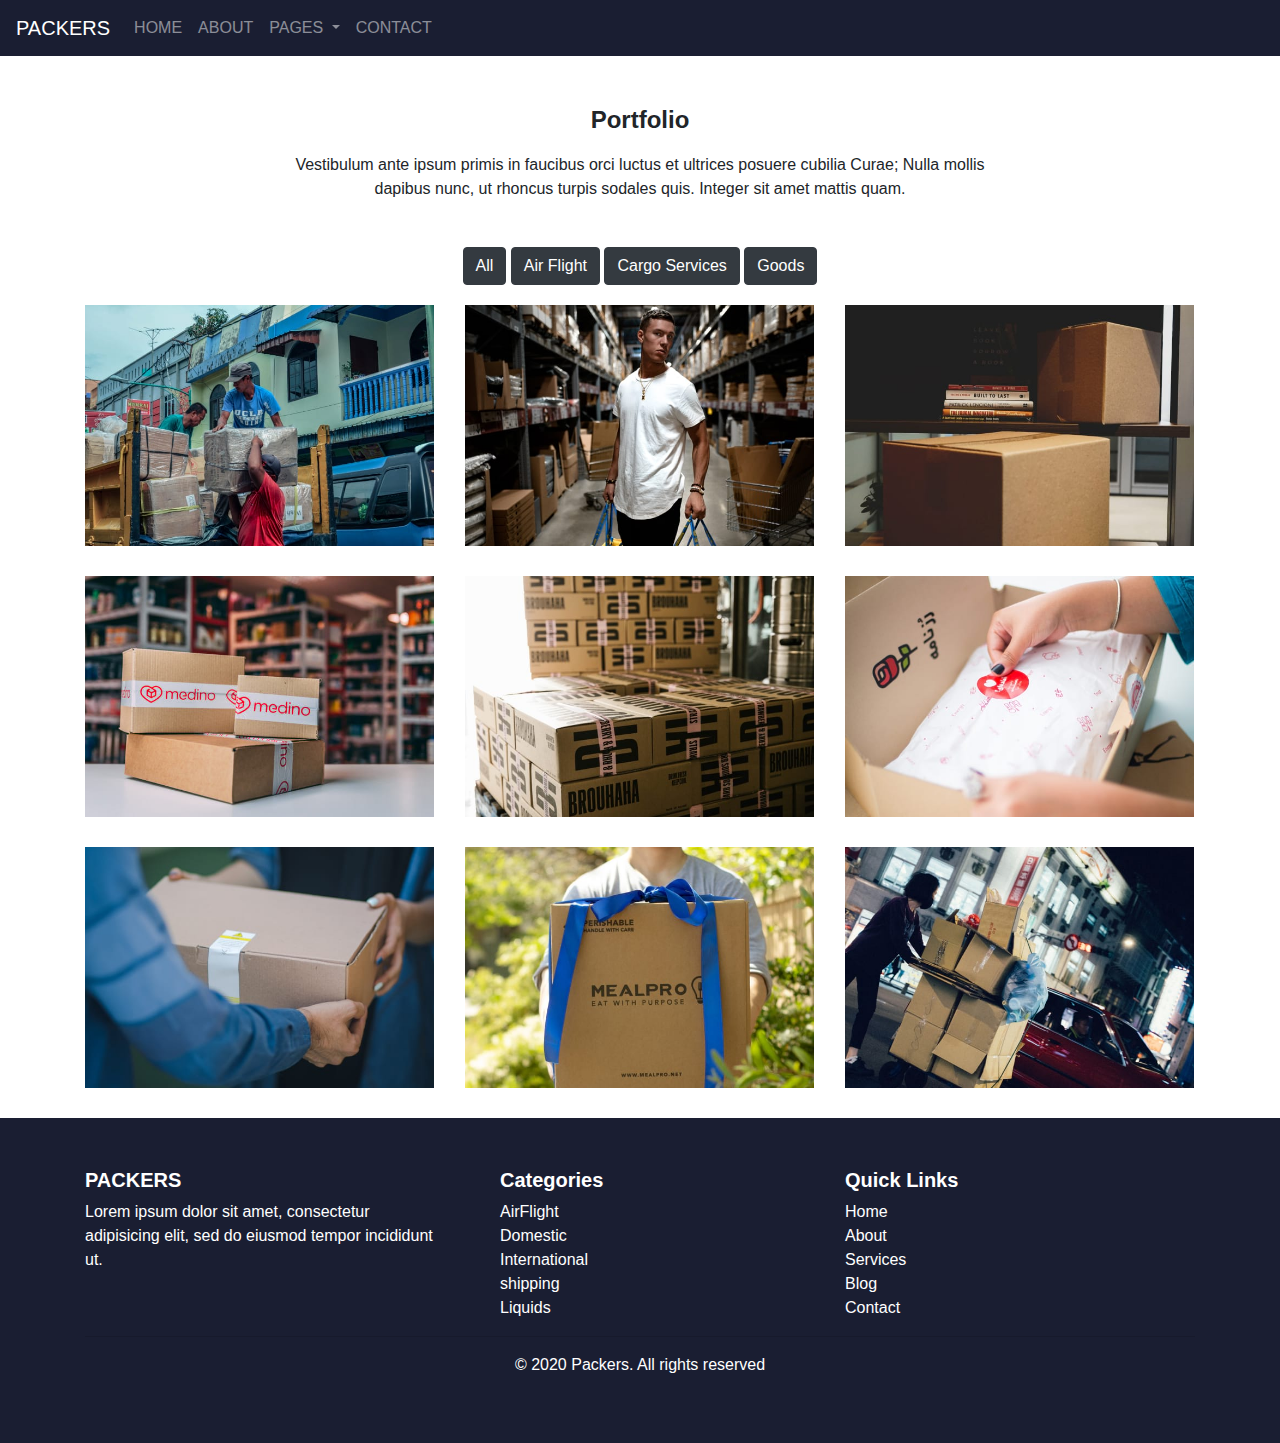
<file: PACKERS/PACKERS/portfolio.html>
<!DOCTYPE html>
 <html class="no-js"> 
    <head>
        <meta charset="utf-8">
        <meta http-equiv="X-UA-Compatible" content="IE=edge">
        <title>PACKERS</title>
        <meta name="description" content="">
        <meta name="viewport" content="width=device-width, initial-scale=1">
        <link rel="stylesheet" href="https://maxcdn.bootstrapcdn.com/bootstrap/4.5.2/css/bootstrap.min.css">
        <script src="https://ajax.googleapis.com/ajax/libs/jquery/3.5.1/jquery.min.js"></script>
        <script src="https://cdnjs.cloudflare.com/ajax/libs/popper.js/1.16.0/umd/popper.min.js"></script>
        <script src="https://maxcdn.bootstrapcdn.com/bootstrap/4.5.2/js/bootstrap.min.js"></script>
        <link rel="stylesheet" href="../PACKERS/css/style.css">
        
    </head>
    <body>
        <nav class="navbar navbar-expand-sm bg-dark navbar-dark">
            <!-- Brand -->
            <a class="navbar-brand" href="index.html">PACKERS</a>
          
            <!-- Links -->
            <ul class="navbar-nav">
              <li class="nav-item">
                <a class="nav-link" href="index.html">HOME</a>
              </li>
              <li class="nav-item">
                <a class="nav-link" href="about.html">ABOUT</a>
              </li>
          
              <!-- Dropdown -->
              <li class="nav-item dropdown">
                <a class="nav-link dropdown-toggle" href="#" id="navbardrop" data-toggle="dropdown">
                  PAGES
                </a>
                <div class="dropdown-menu">
                  <a class="dropdown-item" href="services.html">SERVICES</a>
                  <a class="dropdown-item" href="pricing.html">PRICING</a>
                  <a class="dropdown-item" href="portfolio.html">Portfolio</a>
                  <a class="dropdown-item" href="services-single.html">Services Single</a>
                  <a class="dropdown-item" href="login.html">Login</a>
                  <a class="dropdown-item" href="register.html">Register</a>
                </div>
              </li>

              <li class="nav-item">
                <a class="nav-link" href="#">CONTACT</a>
              </li>
            </ul>
          </nav>

          
          <div class="container">
              <div class="row">
                  <div class="col-md-12">
                    <h4 style="text-align: center; padding-top: 50px;padding-bottom: 10px;"><b>Portfolio</b></h4>
                    <p style="text-align: center; padding-bottom: 30px;">Vestibulum ante ipsum primis in faucibus orci luctus et ultrices posuere cubilia Curae; Nulla mollis<br> dapibus nunc, ut rhoncus turpis sodales quis. Integer sit amet mattis quam.</p>
                  </div>
              </div>
          </div>

          <div class="container">
              <div class="row">
                  <div class="col-md-12" style="text-align: center;padding-bottom: 20px;">
                   <span> <a href="portfolio.html" class="btn btn-dark" role="button">All</a></span>
                   <span> <a href="airflight.html" class="btn btn-dark" role="button">Air Flight</a></span>
                   <span> <a href="cargo.html" class="btn btn-dark" role="button">Cargo Services</a></span>
                   <span> <a href="goods.html" class="btn btn-dark" role="button">Goods</a></span>
                  </div>
              </div>
          </div>

          <div class="container">
              <div class="row">
                  <div class="col-md-4">
                      <img src="../PACKERS/images/g10.jpg" alt="img" height="241" width="349">
                  </div>
                  <div class="col-md-4">
                    <img src="../PACKERS/images/g9.jpg" alt="img" height="241" width="349">
                </div>
                <div class="col-md-4">
                    <img src="../PACKERS/images/g8.jpg" alt="img" height="241" width="349">
                </div>
              </div>
          </div>
          <div class="container" style="padding-bottom: 30px;padding-top: 30px;">
            <div class="row">
                <div class="col-md-4">
                    <img src="../PACKERS/images/g7.jpg" alt="img" height="241" width="349">
                </div>
                <div class="col-md-4">
                  <img src="../PACKERS/images/g6.jpg" alt="img" height="241" width="349">
              </div>
              <div class="col-md-4">
                  <img src="../PACKERS/images/g5.jpg" alt="img" height="241" width="349">
              </div>
            </div>
        </div>
        <div class="container" style="padding-bottom: 30px;">
            <div class="row">
                <div class="col-md-4">
                    <img src="../PACKERS/images/g4.jpg" alt="img" height="241" width="349">
                </div>
                <div class="col-md-4">
                  <img src="../PACKERS/images/g3.jpg" alt="img" height="241" width="349">
              </div>
              <div class="col-md-4">
                  <img src="../PACKERS/images/g2.jpg" alt="img" height="241" width="349">
              </div>
            </div>
        </div>

              <div class="foot">
              <div class="container">
                  <div class="row">
                      <div class="col-md-4">
                          <h5><b>PACKERS</b></h5>
                          <p>Lorem ipsum dolor sit amet, consectetur adipisicing elit, sed do eiusmod tempor incididunt ut.</p>
                      </div>

                      <div class="col-md-4" style="padding-left: 50px;">
                          <h5><b>Categories</b></h5>
                          <a href="#"  style="color: white;">AirFlight</a><br>
                          <a href="#"  style="color: white;">Domestic</a><br>
                          <a href="#"  style="color: white;">International</a><br>
                          <a href="#"  style="color: white;">shipping</a><br>
                          <a href="#"  style="color: white;">Liquids</a><br>
                      </div>
                      <div class="col-md-4">
                          <h5><b>Quick Links</b></h5>
                          <a href="#"  style="color: white;">Home</a><br>
                          <a href="#"  style="color: white;">About</a><br>
                          <a href="#"  style="color: white;">Services</a><br>
                          <a href="#"  style="color: white;">Blog</a><br>
                          <a href="#"  style="color: white;">Contact</a><br>
                      </div>
                  </div>
              </div>

              <div class="container">
                  <div class="row">
                      <div class="col-md-12">
                          <hr>
                          <p style="text-align: center;">© 2020 Packers. All rights reserved </p>
                      </div>
                  </div>
              </div>
              </div>


        
        <script src="" async defer></script>
    </body>
</html>
</file>
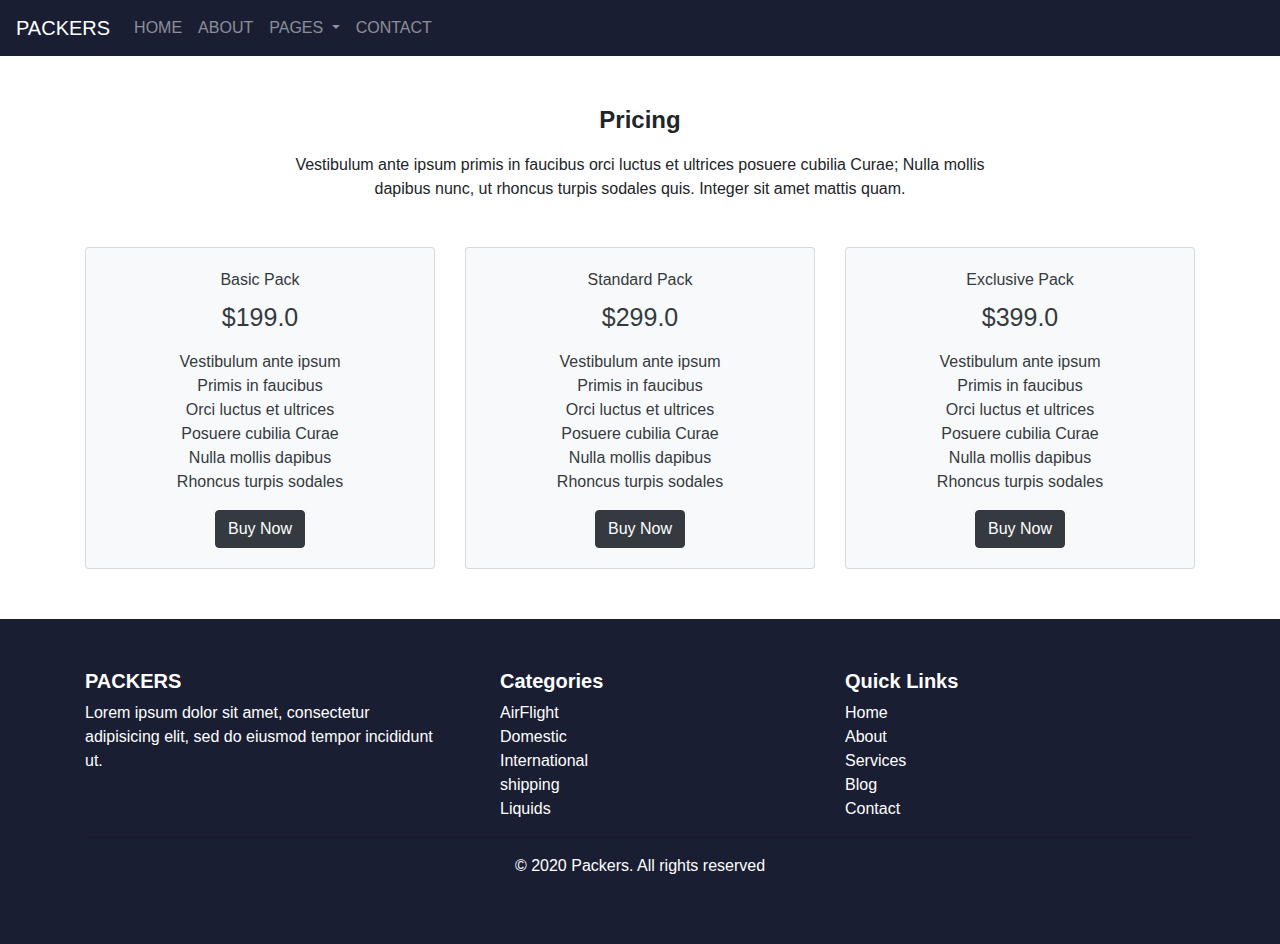
<file: PACKERS/PACKERS/pricing.html>
<!DOCTYPE html>
 <html class="no-js"> 
    <head>
        <meta charset="utf-8">
        <meta http-equiv="X-UA-Compatible" content="IE=edge">
        <title>PACKERS</title>
        <meta name="description" content="">
        <meta name="viewport" content="width=device-width, initial-scale=1">
        <link rel="stylesheet" href="https://maxcdn.bootstrapcdn.com/bootstrap/4.5.2/css/bootstrap.min.css">
        <script src="https://ajax.googleapis.com/ajax/libs/jquery/3.5.1/jquery.min.js"></script>
        <script src="https://cdnjs.cloudflare.com/ajax/libs/popper.js/1.16.0/umd/popper.min.js"></script>
        <script src="https://maxcdn.bootstrapcdn.com/bootstrap/4.5.2/js/bootstrap.min.js"></script>
        <link rel="stylesheet" href="../PACKERS/css/style.css">
        
    </head>
    <body>
        <nav class="navbar navbar-expand-sm bg-dark navbar-dark">
            <!-- Brand -->
            <a class="navbar-brand" href="index.html">PACKERS</a>
          
            <!-- Links -->
            <ul class="navbar-nav">
              <li class="nav-item">
                <a class="nav-link" href="index.html">HOME</a>
              </li>
              <li class="nav-item">
                <a class="nav-link" href="about.html">ABOUT</a>
              </li>
          
              <!-- Dropdown -->
              <li class="nav-item dropdown">
                <a class="nav-link dropdown-toggle" href="#" id="navbardrop" data-toggle="dropdown">
                  PAGES
                </a>
                <div class="dropdown-menu">
                  <a class="dropdown-item" href="services.html">SERVICES</a>
                  <a class="dropdown-item" href="pricing.html">PRICING</a>
                  <a class="dropdown-item" href="portfolio.html">Portfolio</a>
                  <a class="dropdown-item" href="services-single.html">Services Single</a>
                  <a class="dropdown-item" href="login.html">Login</a>
                  <a class="dropdown-item" href="register.html">Register</a>
                </div>
              </li>

              <li class="nav-item">
                <a class="nav-link" href="#">CONTACT</a>
              </li>
            </ul>
          </nav>


          <div class="container">
              <div class="row">
                  <div class="col-md-12">
                    <h4 style="text-align: center; padding-top: 50px;padding-bottom: 10px;"><b>Pricing</b></h4>
                    <p style="text-align: center; padding-bottom: 30px;">Vestibulum ante ipsum primis in faucibus orci luctus et ultrices posuere cubilia Curae; Nulla mollis<br> dapibus nunc, ut rhoncus turpis sodales quis. Integer sit amet mattis quam.</p>
                  </div>
              </div>
          </div>

          <div class="container price1">
              <div class="row">
                  <div class="col-md-4">
                    <div class="card bg-light text-dark card-1">
                        <div class="card-body">
                            Basic Pack
                            <h5 style="font-size: 25px;padding-top: 10px;padding-bottom: 10px;">$199.0</h5>
                            <p>Vestibulum ante ipsum<br>
                                Primis in faucibus<br>
                                Orci luctus et ultrices<br>
                                Posuere cubilia Curae<br>
                                Nulla mollis dapibus<br>
                                Rhoncus turpis sodales</p>
                                <button class="btn btn-dark">Buy Now</button>
                        </div>
                      </div>
                  </div>
                  <div class="col-md-4">
                    <div class="card bg-light text-dark card-1">
                        <div class="card-body">Standard Pack
                            <h5 style="font-size: 25px;padding-top: 10px;padding-bottom: 10px;">$299.0</h5>
                            <p>Vestibulum ante ipsum<br>
                                Primis in faucibus<br>
                                Orci luctus et ultrices<br>
                                Posuere cubilia Curae<br>
                                Nulla mollis dapibus<br>
                                Rhoncus turpis sodales</p>
                                <button class="btn btn-dark">Buy Now</button>
                        </div>
                      </div>
                  </div>
                  <div class="col-md-4">
                    <div class="card bg-light text-dark card-1">
                        <div class="card-body">Exclusive Pack
                            <h5 style="font-size: 25px;padding-top: 10px;padding-bottom: 10px;">$399.0</h5>
                            <p>Vestibulum ante ipsum<br>
                                Primis in faucibus<br>
                                Orci luctus et ultrices<br>
                                Posuere cubilia Curae<br>
                                Nulla mollis dapibus<br>
                                Rhoncus turpis sodales</p>
                                <button class="btn btn-dark">Buy Now</button>
                        </div>
                      </div>
                  </div>
              </div>
          </div>



              <div class="foot">
              <div class="container">
                  <div class="row">
                      <div class="col-md-4">
                          <h5><b>PACKERS</b></h5>
                          <p>Lorem ipsum dolor sit amet, consectetur adipisicing elit, sed do eiusmod tempor incididunt ut.</p>
                      </div>

                      <div class="col-md-4" style="padding-left: 50px;">
                          <h5><b>Categories</b></h5>
                          <a href="#"  style="color: white;">AirFlight</a><br>
                          <a href="#"  style="color: white;">Domestic</a><br>
                          <a href="#"  style="color: white;">International</a><br>
                          <a href="#"  style="color: white;">shipping</a><br>
                          <a href="#"  style="color: white;">Liquids</a><br>
                      </div>
                      <div class="col-md-4">
                          <h5><b>Quick Links</b></h5>
                          <a href="#"  style="color: white;">Home</a><br>
                          <a href="#"  style="color: white;">About</a><br>
                          <a href="#"  style="color: white;">Services</a><br>
                          <a href="#"  style="color: white;">Blog</a><br>
                          <a href="#"  style="color: white;">Contact</a><br>
                      </div>
                  </div>
              </div>

              <div class="container">
                  <div class="row">
                      <div class="col-md-12">
                          <hr>
                          <p style="text-align: center;">© 2020 Packers. All rights reserved </p>
                      </div>
                  </div>
              </div>
              </div>


        
        <script src="" async defer></script>
    </body>
</html>
</file>
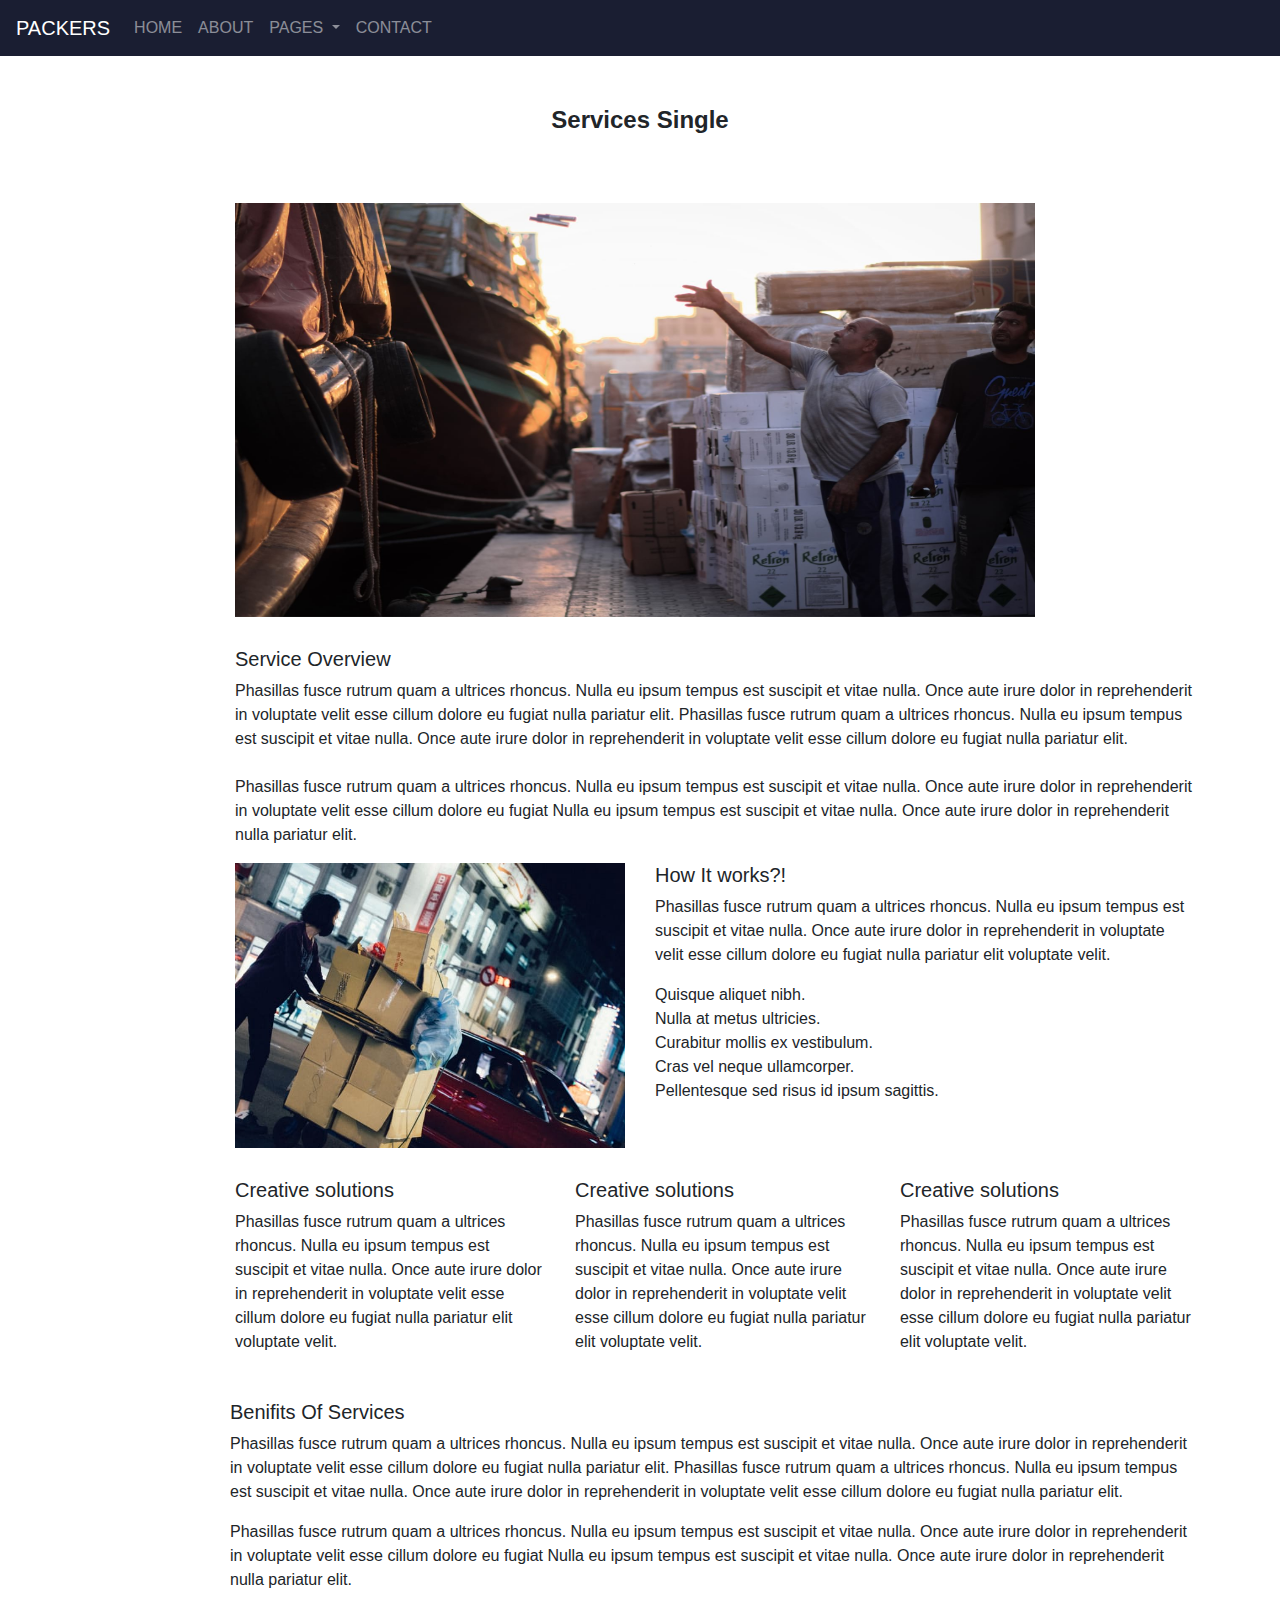
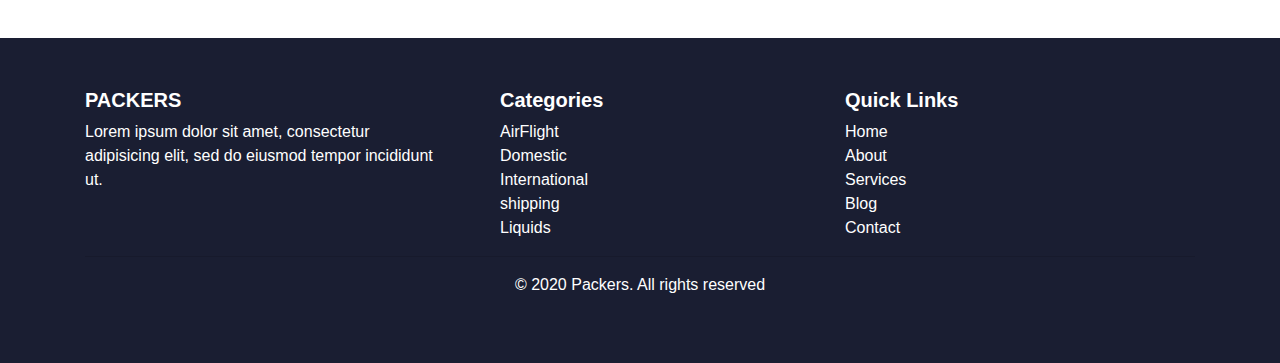
<file: PACKERS/PACKERS/services-single.html>
<!DOCTYPE html>
 <html class="no-js"> 
    <head>
        <meta charset="utf-8">
        <meta http-equiv="X-UA-Compatible" content="IE=edge">
        <title>PACKERS</title>
        <meta name="description" content="">
        <meta name="viewport" content="width=device-width, initial-scale=1">
        <link rel="stylesheet" href="https://maxcdn.bootstrapcdn.com/bootstrap/4.5.2/css/bootstrap.min.css">
        <script src="https://ajax.googleapis.com/ajax/libs/jquery/3.5.1/jquery.min.js"></script>
        <script src="https://cdnjs.cloudflare.com/ajax/libs/popper.js/1.16.0/umd/popper.min.js"></script>
        <script src="https://maxcdn.bootstrapcdn.com/bootstrap/4.5.2/js/bootstrap.min.js"></script>
        <link rel="stylesheet" href="../PACKERS/css/style.css">
        
    </head>
    <body>
        <nav class="navbar navbar-expand-sm bg-dark navbar-dark">
            <!-- Brand -->
            <a class="navbar-brand" href="index.html">PACKERS</a>
          
            <!-- Links -->
            <ul class="navbar-nav">
              <li class="nav-item">
                <a class="nav-link" href="index.html">HOME</a>
              </li>
              <li class="nav-item">
                <a class="nav-link" href="about.html">ABOUT</a>
              </li>
          
              <!-- Dropdown -->
              <li class="nav-item dropdown">
                <a class="nav-link dropdown-toggle" href="#" id="navbardrop" data-toggle="dropdown">
                  PAGES
                </a>
                <div class="dropdown-menu">
                  <a class="dropdown-item" href="services.html">SERVICES</a>
                  <a class="dropdown-item" href="pricing.html">PRICING</a>
                  <a class="dropdown-item" href="portfolio.html">Portfolio</a>
                  <a class="dropdown-item" href="services-single.html">Services single</a>
                  <a class="dropdown-item" href="login.html">Login</a>
                  <a class="dropdown-item" href="register.html">Register</a>
                </div>
              </li>

              <li class="nav-item">
                <a class="nav-link" href="#">CONTACT</a>
              </li>
            </ul>
          </nav>

          <div class="container">
              <div class="row">
                  <div class="col-md-12">
                    <h4 style="text-align: center; padding-top: 50px;padding-bottom: 10px;"><b>Services Single</b></h4>
                   
                  </div>
              </div>
          </div>


          <div class="container">
              <div class="row">
                  <div class="col-md-12">
                      <img src="../PACKERS/images/3.jpg" alt="img" height="494" width="950" style="text-align: center; padding-bottom: 30px;padding-top: 50px;padding-left: 150px;">
                      <h5 style="padding-left: 150px;">Service Overview</h5>
                      <p style="padding-left: 150px;">Phasillas fusce rutrum quam a ultrices rhoncus. Nulla eu ipsum tempus est suscipit et vitae nulla. Once aute irure dolor in reprehenderit in voluptate velit esse cillum dolore eu fugiat nulla pariatur elit. Phasillas fusce rutrum quam a ultrices rhoncus. Nulla eu ipsum tempus est suscipit et vitae nulla. Once aute irure dolor in reprehenderit in voluptate velit esse cillum dolore eu fugiat nulla pariatur elit.
                      <br><br>  Phasillas fusce rutrum quam a ultrices rhoncus. Nulla eu ipsum tempus est suscipit et vitae nulla. Once aute irure dolor in reprehenderit in voluptate velit esse cillum dolore eu fugiat Nulla eu ipsum tempus est suscipit et vitae nulla. Once aute irure dolor in reprehenderit nulla pariatur elit.</p>
        
                  </div>
              </div>
          </div>

          <div class="container">
              <div class="row">
                  <div class="col-md-6">
                      <img src="../PACKERS/images/g2.jpg" height="315" width="540" alt="img" style="padding-left: 150px;padding-bottom: 30px;">
                  </div>
                  <div class="col-md-6" >
                      <h5>How It works?!</h5>
                      <p>Phasillas fusce rutrum quam a ultrices rhoncus. Nulla eu ipsum tempus est suscipit et vitae nulla. Once aute irure dolor in reprehenderit in voluptate velit esse cillum dolore eu fugiat nulla pariatur elit voluptate velit.</p>
                      <p>Quisque aliquet nibh.<br>
                        Nulla at metus ultricies.<br>
                        Curabitur mollis ex vestibulum.<br>
                        Cras vel neque ullamcorper.<br>
                        Pellentesque sed risus id ipsum sagittis.</p>
                  </div>
              </div>
          </div>

          <div class="container" style="padding-left: 180px;padding-bottom: 30px;">
              <div class="row">
                <div class="col-md-4" style="padding-left: 0px;">
                    <h5>Creative solutions</h5>
                    <p>Phasillas fusce rutrum quam a ultrices rhoncus. Nulla eu ipsum tempus est suscipit et vitae nulla. Once aute irure dolor in reprehenderit in voluptate velit esse cillum dolore eu fugiat nulla pariatur elit voluptate velit.</p>
                </div>
                <div class="col-md-4">
                    <h5>Creative solutions</h5>
                    <p>Phasillas fusce rutrum quam a ultrices rhoncus. Nulla eu ipsum tempus est suscipit et vitae nulla. Once aute irure dolor in reprehenderit in voluptate velit esse cillum dolore eu fugiat nulla pariatur elit voluptate velit.</p>
                </div>
                <div class="col-md-4">
                    <h5>Creative solutions</h5>
                    <p>Phasillas fusce rutrum quam a ultrices rhoncus. Nulla eu ipsum tempus est suscipit et vitae nulla. Once aute irure dolor in reprehenderit in voluptate velit esse cillum dolore eu fugiat nulla pariatur elit voluptate velit.</p>
                </div>
              </div>
              
          </div>

          <div class="container" style="padding-left: 160px;">
              <div class="row">
                  <div class="col-md-12">
                      <h5>Benifits Of Services</h5>
                      <p>Phasillas fusce rutrum quam a ultrices rhoncus. Nulla eu ipsum tempus est suscipit et vitae nulla. Once aute irure dolor in reprehenderit in voluptate velit esse cillum dolore eu fugiat nulla pariatur elit. Phasillas fusce rutrum quam a ultrices rhoncus. Nulla eu ipsum tempus est suscipit et vitae nulla. Once aute irure dolor in reprehenderit in voluptate velit esse cillum dolore eu fugiat nulla pariatur elit.</p>
                      <p style="padding-bottom: 30px;">Phasillas fusce rutrum quam a ultrices rhoncus. Nulla eu ipsum tempus est suscipit et vitae nulla. Once aute irure dolor in reprehenderit in voluptate velit esse cillum dolore eu fugiat Nulla eu ipsum tempus est suscipit et vitae nulla. Once aute irure dolor in reprehenderit nulla pariatur elit.</p>
                  </div>
              </div>
          </div>

              <div class="foot">
              <div class="container">
                  <div class="row">
                      <div class="col-md-4">
                          <h5><b>PACKERS</b></h5>
                          <p>Lorem ipsum dolor sit amet, consectetur adipisicing elit, sed do eiusmod tempor incididunt ut.</p>
                      </div>

                      <div class="col-md-4" style="padding-left: 50px;">
                          <h5><b>Categories</b></h5>
                          <a href="#"  style="color: white;">AirFlight</a><br>
                          <a href="#"  style="color: white;">Domestic</a><br>
                          <a href="#"  style="color: white;">International</a><br>
                          <a href="#"  style="color: white;">shipping</a><br>
                          <a href="#"  style="color: white;">Liquids</a><br>
                      </div>
                      <div class="col-md-4">
                          <h5><b>Quick Links</b></h5>
                          <a href="#"  style="color: white;">Home</a><br>
                          <a href="#"  style="color: white;">About</a><br>
                          <a href="#"  style="color: white;">Services</a><br>
                          <a href="#"  style="color: white;">Blog</a><br>
                          <a href="#"  style="color: white;">Contact</a><br>
                      </div>
                  </div>
              </div>

              <div class="container">
                  <div class="row">
                      <div class="col-md-12">
                          <hr>
                          <p style="text-align: center;">© 2020 Packers. All rights reserved </p>
                      </div>
                  </div>
              </div>
              </div>


        
        <script src="" async defer></script>
    </body>
</html>
</file>
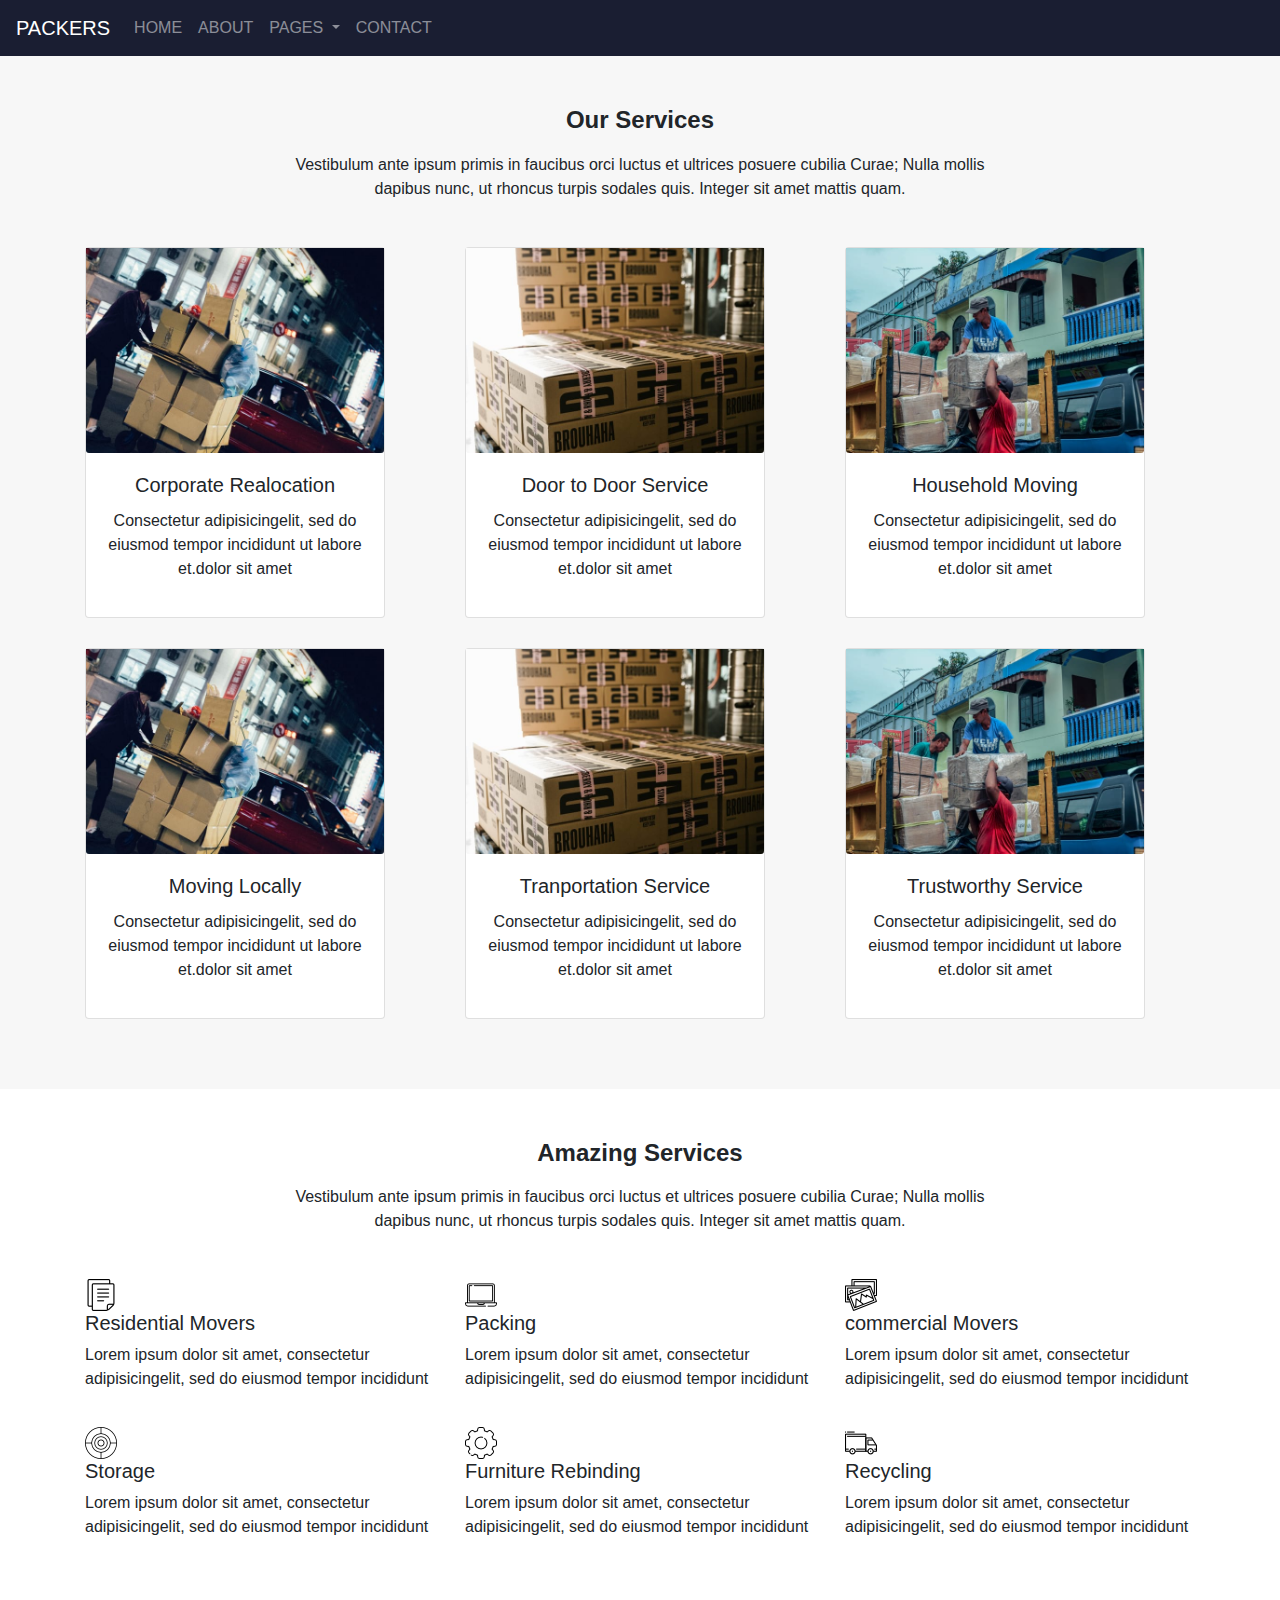
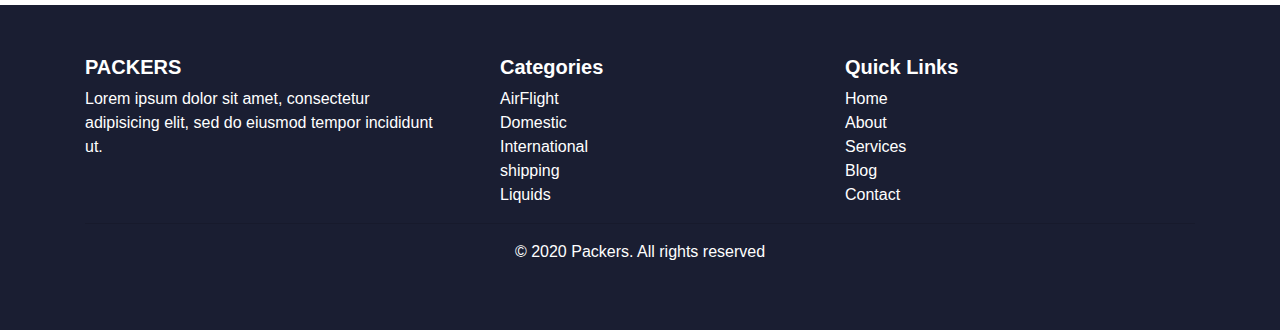
<file: PACKERS/PACKERS/services.html>
<!DOCTYPE html>
 <html class="no-js"> 
    <head>
        <meta charset="utf-8">
        <meta http-equiv="X-UA-Compatible" content="IE=edge">
        <title>PACKERS</title>
        <meta name="description" content="">
        <meta name="viewport" content="width=device-width, initial-scale=1">
        <link rel="stylesheet" href="https://maxcdn.bootstrapcdn.com/bootstrap/4.5.2/css/bootstrap.min.css">
        <script src="https://ajax.googleapis.com/ajax/libs/jquery/3.5.1/jquery.min.js"></script>
        <script src="https://cdnjs.cloudflare.com/ajax/libs/popper.js/1.16.0/umd/popper.min.js"></script>
        <script src="https://maxcdn.bootstrapcdn.com/bootstrap/4.5.2/js/bootstrap.min.js"></script>
        <link rel="stylesheet" href="../PACKERS/css/style.css">
        
    </head>
    <body>
        <nav class="navbar navbar-expand-sm bg-dark navbar-dark">
            <!-- Brand -->
            <a class="navbar-brand" href="index.html">PACKERS</a>
          
            <!-- Links -->
            <ul class="navbar-nav">
              <li class="nav-item">
                <a class="nav-link" href="index.html">HOME</a>
              </li>
              <li class="nav-item">
                <a class="nav-link" href="about.html">ABOUT</a>
              </li>
          
              <!-- Dropdown -->
              <li class="nav-item dropdown">
                <a class="nav-link dropdown-toggle" href="#" id="navbardrop" data-toggle="dropdown">
                  PAGES
                </a>
                <div class="dropdown-menu">
                  <a class="dropdown-item" href="services.html">SERVICES</a>
                  <a class="dropdown-item" href="pricing.html">PRICING</a>
                  <a class="dropdown-item" href="portfolio.html">Portfolio</a>
                  <a class="dropdown-item" href="services-single.html">Services Single</a>
                  <a class="dropdown-item" href="login.html">Login</a>
                  <a class="dropdown-item" href="register.html">Register</a>
                </div>
              </li>

              <li class="nav-item">
                <a class="nav-link" href="#">CONTACT</a>
              </li>
            </ul>
          </nav>

          <div class="why-choose-bg">
         <div class="container">
             <div class="row">
                 <div class="col-md-12">
                    <h4 style="text-align: center; padding-top: 50px;padding-bottom: 10px;"><b>Our Services</b></h4>
                    <p style="text-align: center; padding-bottom: 30px;">Vestibulum ante ipsum primis in faucibus orci luctus et ultrices posuere cubilia Curae; Nulla mollis<br> dapibus nunc, ut rhoncus turpis sodales quis. Integer sit amet mattis quam.</p>
                 </div>
             </div>
         </div>

         <div class="container" style="padding-bottom: 30px;">
            <div class="row">
                <div class="col-md-4">
                  <div class="card" style="width:300px">
                      <img class="card-img-bottom" src="../PACKERS/images/g2.jpg" alt="Card image" style="width:100%">
                      <div class="card-body">
                        <h5 class="card-title" style="text-align: center;">Corporate Realocation</h5>
                        <p style="text-align: center;">Consectetur adipisicingelit, sed do eiusmod tempor incididunt ut labore et.dolor sit amet</p>
                      </div>
                      
                    </div>
                  </div>
                  <div class="col-md-4">
                      <div class="card" style="width:300px">
                          <img class="card-img-bottom" src="../PACKERS/images/g6.jpg" alt="Card image" style="width:100%">
                          <div class="card-body">
                            <h5 class="card-title" style="text-align: center;">Door to Door Service</h5>
                            <p style="text-align: center;">Consectetur adipisicingelit, sed do eiusmod tempor incididunt ut labore et.dolor sit amet</p>
                          </div>
                          
                        </div>
                      </div>
                      <div class="col-md-4">
                          <div class="card" style="width:300px">
                              <img class="card-img-bottom" src="../PACKERS/images/g10.jpg" alt="Card image" style="width:100%">
                              <div class="card-body">
                                <h5 class="card-title" style="text-align: center;">Household Moving</h5>
                                <p style="text-align: center;">Consectetur adipisicingelit, sed do eiusmod tempor incididunt ut labore et.dolor sit amet</p>
                              </div>
                              
                            </div>
                          </div>
                </div>
            </div>

            <div class="container" style="padding-bottom: 50px;">
                <div class="row">
                    <div class="col-md-4">
                      <div class="card" style="width:300px">
                          <img class="card-img-bottom" src="../PACKERS/images/g2.jpg" alt="Card image" style="width:100%">
                          <div class="card-body">
                            <h5 class="card-title" style="text-align: center;">Moving Locally</h5>
                            <p style="text-align: center;">Consectetur adipisicingelit, sed do eiusmod tempor incididunt ut labore et.dolor sit amet</p>
                          </div>
                          
                        </div>
                      </div>
                      <div class="col-md-4">
                          <div class="card" style="width:300px">
                              <img class="card-img-bottom" src="../PACKERS/images/g6.jpg" alt="Card image" style="width:100%">
                              <div class="card-body">
                                <h5 class="card-title" style="text-align: center;">Tranportation Service</h5>
                                <p style="text-align: center;">Consectetur adipisicingelit, sed do eiusmod tempor incididunt ut labore et.dolor sit amet</p>
                              </div>
                              
                            </div>
                          </div>
                          <div class="col-md-4">
                              <div class="card" style="width:300px">
                                  <img class="card-img-bottom" src="../PACKERS/images/g10.jpg" alt="Card image" style="width:100%">
                                  <div class="card-body">
                                    <h5 class="card-title" style="text-align: center;">Trustworthy Service</h5>
                                    <p style="text-align: center;">Consectetur adipisicingelit, sed do eiusmod tempor incididunt ut labore et.dolor sit amet</p>
                                  </div>
                                  
                                </div>
                              </div>
                    </div>
                </div>
          </div>

          <div class="container">
              <div class="row">
                  <div class="col-md-12">
                    <h4 style="text-align: center; padding-top: 50px;padding-bottom: 10px;"><b>Amazing Services</b></h4>
                    <p style="text-align: center; padding-bottom: 30px;">Vestibulum ante ipsum primis in faucibus orci luctus et ultrices posuere cubilia Curae; Nulla mollis<br> dapibus nunc, ut rhoncus turpis sodales quis. Integer sit amet mattis quam.</p>

                  </div>
              </div>
          </div>


          <div class="container">
              <div class="row">
                  <div class="col-md-4">
                      <span> <img src="../PACKERS/images/file.png" alt="img"> </span>
                      <h5>Residential Movers</h5>
                      <p>Lorem ipsum dolor sit amet, consectetur adipisicingelit, sed do eiusmod tempor incididunt</p>
                  </div>

                  <div class="col-md-4">
                      <span> <img src="../PACKERS/images/laptop.png" alt="icon"> </span>
                    <h5>Packing</h5>
                    <p style="padding-bottom: 20px;">Lorem ipsum dolor sit amet, consectetur adipisicingelit, sed do eiusmod tempor incididunt</p>
                </div>

                <div class="col-md-4">
                    <img src="./images/photo.png" alt="icon">
                    <h5>commercial Movers</h5>
                    <p>Lorem ipsum dolor sit amet, consectetur adipisicingelit, sed do eiusmod tempor incididunt</p>
                </div>
              </div>
          </div>

          <div class="container">
            <div class="row">
                <div class="col-md-4">
                    <img src="./images/crosshair.png" alt="icon">
                    <h5>Storage</h5>
                    <p>Lorem ipsum dolor sit amet, consectetur adipisicingelit, sed do eiusmod tempor incididunt</p>
                </div>

                <div class="col-md-4">
                    <img src="./images/settings.png" alt="icon">
                  <h5>Furniture Rebinding</h5>
                  <p style="padding-bottom: 50px;">Lorem ipsum dolor sit amet, consectetur adipisicingelit, sed do eiusmod tempor incididunt</p>
              </div>

              <div class="col-md-4">
                <img src="./images/truck.png" alt="icon">
                  <h5>Recycling</h5>
                  <p>Lorem ipsum dolor sit amet, consectetur adipisicingelit, sed do eiusmod tempor incididunt</p>
              </div>
            </div>
        </div>

              <div class="foot">
              <div class="container">
                  <div class="row">
                      <div class="col-md-4">
                          <h5><b>PACKERS</b></h5>
                          <p>Lorem ipsum dolor sit amet, consectetur adipisicing elit, sed do eiusmod tempor incididunt ut.</p>
                      </div>

                      <div class="col-md-4" style="padding-left: 50px;">
                          <h5><b>Categories</b></h5>
                          <a href="#"  style="color: white;">AirFlight</a><br>
                          <a href="#"  style="color: white;">Domestic</a><br>
                          <a href="#"  style="color: white;">International</a><br>
                          <a href="#"  style="color: white;">shipping</a><br>
                          <a href="#"  style="color: white;">Liquids</a><br>
                      </div>
                      <div class="col-md-4">
                          <h5><b>Quick Links</b></h5>
                          <a href="#"  style="color: white;">Home</a><br>
                          <a href="#"  style="color: white;">About</a><br>
                          <a href="#"  style="color: white;">Services</a><br>
                          <a href="#"  style="color: white;">Blog</a><br>
                          <a href="#"  style="color: white;">Contact</a><br>
                      </div>
                  </div>
              </div>

              <div class="container">
                  <div class="row">
                      <div class="col-md-12">
                          <hr>
                          <p style="text-align: center;">© 2020 Packers. All rights reserved </p>
                      </div>
                  </div>
              </div>
              </div>


        
        <script src="" async defer></script>
    </body>
</html>
</file>
<file: PACKERS/css/style.css>
.navbar
{
    background-color: #1a1e32!important;
    color: white;
}
.head-color
{
    background-color: #1a1e32;
    color: white;
}
.stats
{
    background-color: #f6f6f6;
    padding-top: 50px;
    padding-bottom: 50px;
}
.partition
{
    padding-top: 100px;
    padding-bottom: 50px;
    color:white;
    padding-left: 200px;
    
}
.partition-inside
{
    background-color:rgba(0, 0, 0, 0.5);
    padding-bottom: 50px;
    padding-top: 50px;
    padding-left: 70px;
    padding-right: 50px;
}
.partition-class
{
    background-image: url(../images/3.jpg);
    background-size: cover;
    position: relative;
    z-index: 1;
}
.words
{
    background-image: url(../images/4.jpg);
    padding-bottom: 170px;
    color: white;
}
.inside-text
{
    background-color: black;
    padding-bottom: 10px;
}
.foot
{
    background-color: #1a1e32;
    color: white;
    padding-top: 50px;
    padding-bottom: 50px;
}
/* About Us*/

.why-one
{
    padding-left: 50px;
    padding-top: 50px;
}
.why-choose-bg
{
    background-color: #f7f7f7;
    padding-bottom: 20px;
}
.why-one{
    background-color: white;

}
.experts
{
    padding-bottom: 50px;
}
</file>
<file: PACKERS/PACKERS/css/style.css>
.navbar
{
    background-color: #1a1e32!important;
    color: white;
}
.head-color
{
    background-color: #1a1e32;
    color: white;
}
.stats
{
    background-color: #f6f6f6;
    padding-top: 50px;
    padding-bottom: 50px;
}
.partition
{
    padding-top: 100px;
    padding-bottom: 50px;
    color:white;
    padding-left: 200px;
    
}
.partition-inside
{
    background-color:rgba(0, 0, 0, 0.5);
    padding-bottom: 50px;
    padding-top: 50px;
    padding-left: 70px;
    padding-right: 50px;
}
.partition-class
{
    background-image: url(../images/3.jpg);
    background-size: cover;
    position: relative;
    z-index: 1;
}
.words
{
    background-image: url(../images/4.jpg);
    padding-bottom: 170px;
    color: white;
}
.inside-text
{
    background-color: black;
    padding-bottom: 10px;
}
.foot
{
    background-color: #1a1e32;
    color: white;
    padding-top: 50px;
    padding-bottom: 50px;
}
/* About Us*/

.why-one
{
    padding-left: 50px;
    padding-top: 50px;
}
.why-choose-bg
{
    background-color: #f7f7f7;
    padding-bottom: 20px;
}
.why-one{
    background-color: white;

}
.experts
{
    padding-bottom: 50px;
}

/*Pricing */
.card-1
{
    text-align: center;
}
.price1
{
    padding-bottom: 50px;
}
/*Login*/

.back-img
{
    background: url(../images/log3.jpg) no-repeat center;
    background-size: cover;
    -webkit-background-size: cover;
    -moz-background-size: cover;
    -o-background-size: cover;
    -ms-background-size: cover;
    position: relative;
    z-index: 0;
    min-height: 100vh;
    display: grid;
    align-items: center;
    padding: 1.8em 0;
    opacity: 0.7;
}
.btn
{
    background-color: #;
}
</file>
